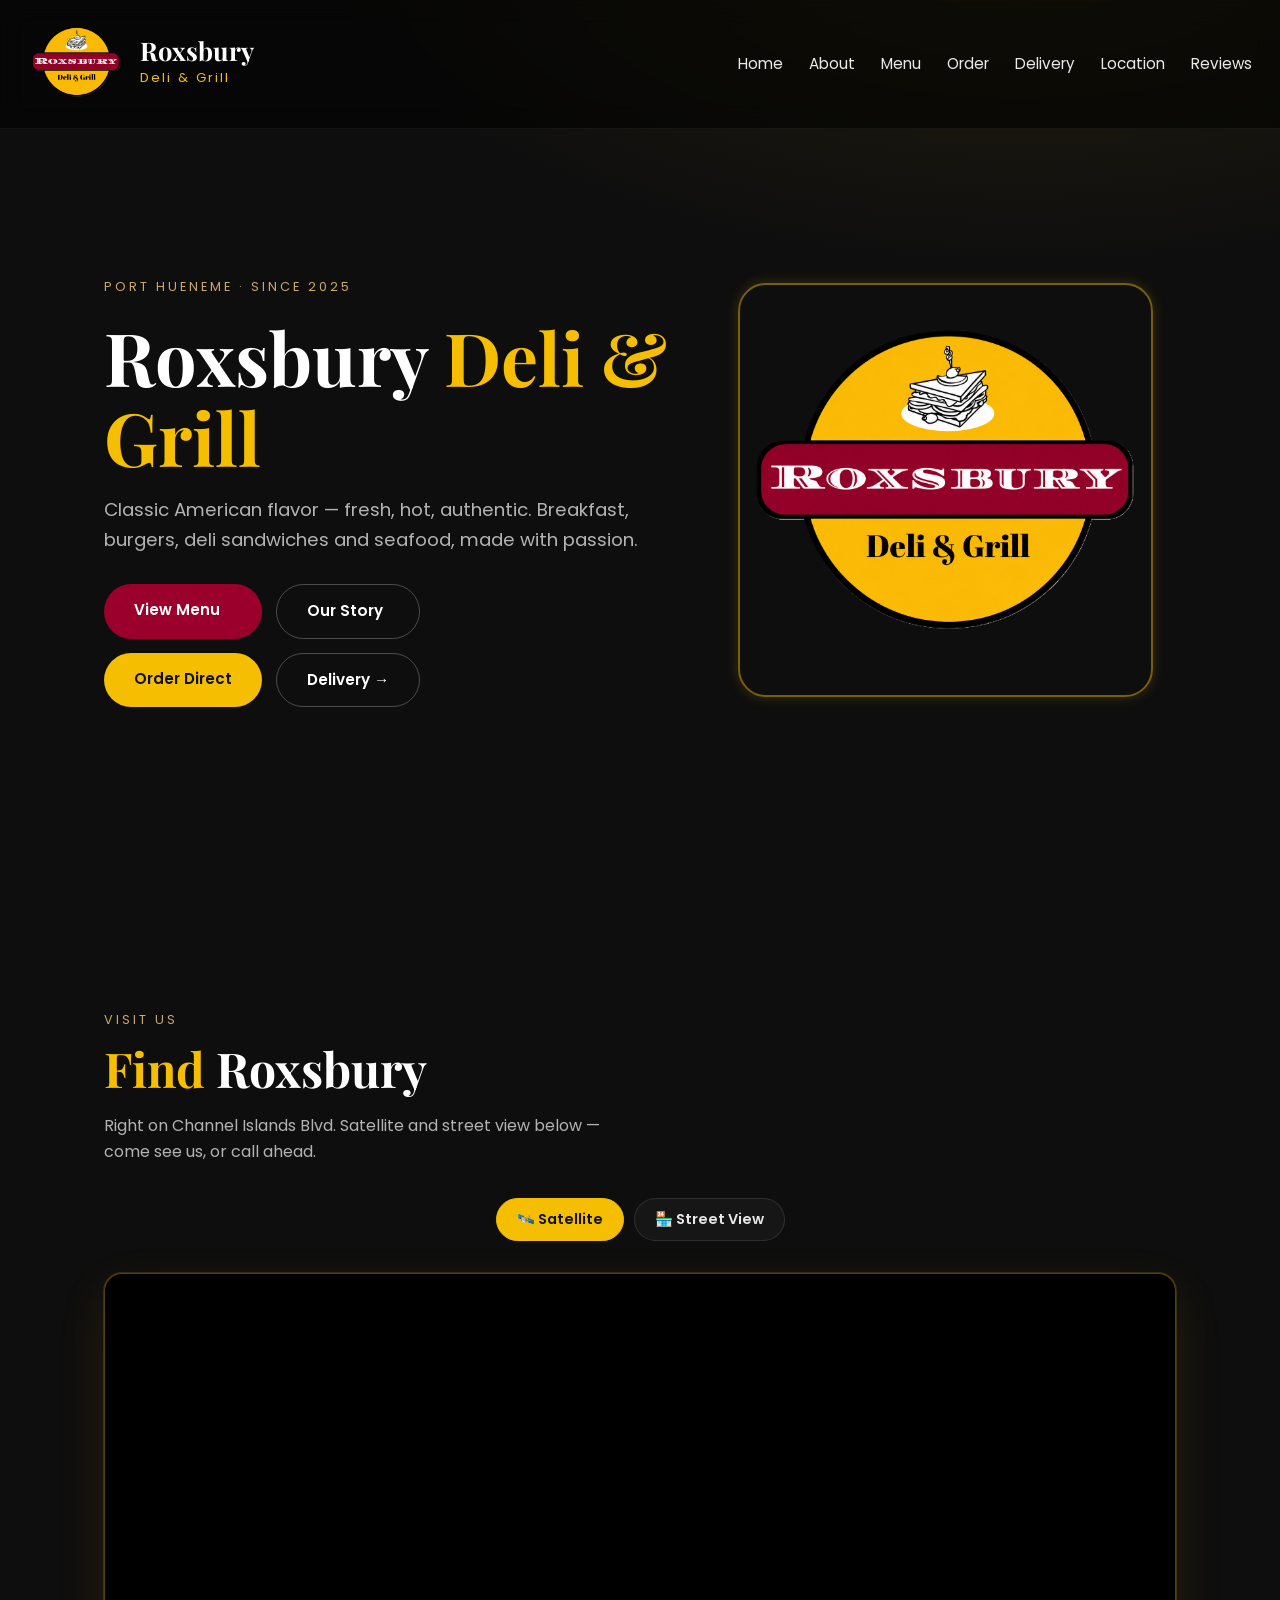
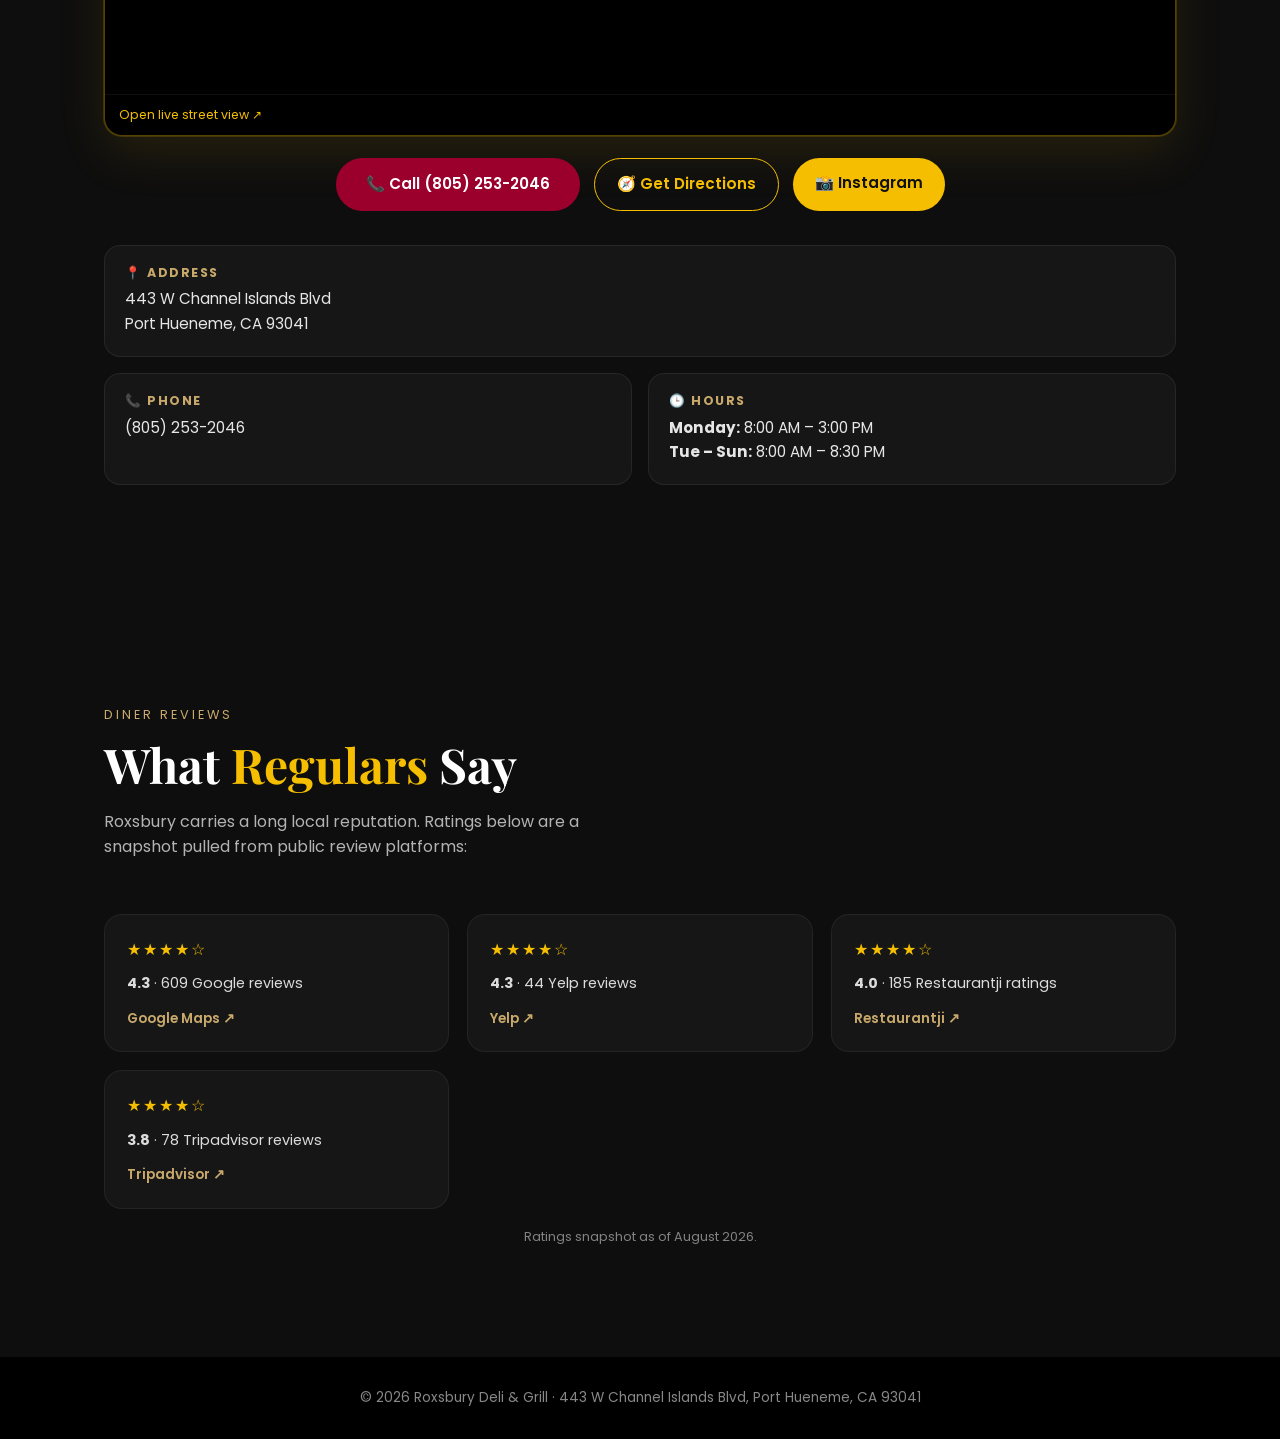
<file: index.html>
<!DOCTYPE html>
<html lang="en">
<head>
<meta charset="UTF-8">
<meta name="viewport" content="width=device-width, initial-scale=1.0">
<meta name="format-detection" content="telephone=no">
<title>Roxsbury Deli &amp; Grill</title>
<link href="https://fonts.googleapis.com/css2?family=Playfair+Display:wght@600;700&family=Poppins:wght@300;400;500;600&display=swap" rel="stylesheet">
<link rel="stylesheet" href="assets/style.css?v=2">
<link rel="icon" href="assets/logo.png" type="image/png">
<style>
  /* HERO grid + content (page-specific; chrome lives in assets/style.css) */
  /* Home hero h1: brand name white, gold kept only as the .accent detail (About stays fully gold via shared sheet) */
  .topband.hero h1{color:var(--text);} /* brand name white; "Deli & Grill" stays gold via .accent */
  .hero .grid{display:grid;grid-template-columns:1.1fr .9fr;gap:48px;align-items:center;}
  .hero .eyebrow{display:inline-block;font-size:.8rem;letter-spacing:3px;text-transform:uppercase;
    color:var(--gold-soft);margin-bottom:18px;}
  .hero p.lead{margin-bottom:30px;}
  .hero .cta{display:grid;grid-template-columns:repeat(2,max-content);gap:14px;justify-content:start;}
  .btn{padding:14px 30px;border-radius:40px;font-weight:600;font-size:.95rem;transition:.3s;cursor:pointer;border:0;}
  .btn-primary{background:var(--wine);color:#fff;}
  .btn-primary:hover{background:var(--gold);color:#111;}
  .btn-ghost{background:transparent;color:#fff;border:1px solid rgba(255,255,255,.25);}
  .btn-ghost:hover{border-color:var(--gold);color:var(--gold);}
  .btn-order{background:var(--gold);color:#111;}
  .btn-order:hover{box-shadow:0 10px 26px rgba(245,190,0,.35);}
  .hero .photo{position:relative;display:flex;justify-content:center;align-items:center;min-height:360px;}
  .hero .photo img{width:90%;max-width:420px;height:auto;object-fit:contain;display:block;padding:0;background:transparent;}

  /* SECTION SHELL */
  section.block{padding:110px 0;}
  .sec-title{font-size:clamp(2rem,4vw,3rem);margin-bottom:18px;}

  /* ABOUT */
  #about{background:linear-gradient(180deg,#0e0e0e,#121212);}

  .reviews{display:grid;grid-template-columns:repeat(3,1fr);gap:18px;margin-top:54px;}
  .rcard{background:var(--panel);border:1px solid rgba(255,255,255,.06);border-radius:18px;padding:22px;}
  .rcard .stars{color:var(--gold);letter-spacing:2px;margin-bottom:10px;}
  .rcard p{font-size:.9rem;color:#dcdcdc;margin-bottom:12px;}
  .rcard h4{font-family:'Poppins';font-weight:600;font-size:.85rem;color:var(--gold-soft);}

  /* LOCATION */
  #location{background:#0e0e0e;}
  .maps{display:grid;grid-template-columns:1fr;gap:18px;margin:34px 0;}
  .map-box{border-radius:18px;overflow:hidden;border:1px solid rgba(255,255,255,.08);
    box-shadow:0 18px 44px rgba(0,0,0,.4);background:#000;}
  .map-box.map-hero{border:1px solid rgba(245,190,0,.35);box-shadow:0 0 0 1px rgba(245,190,0,.18),0 18px 50px rgba(245,190,0,.10);}
  .map-box iframe{width:100%;height:340px;border:0;display:block;}
  .map-hero iframe{height:420px;}
  .map-box .cap{font-size:.78rem;color:var(--muted);padding:10px 14px;border-top:1px solid rgba(255,255,255,.06);}
  .map-box .cap a{color:var(--gold);}
  .map-actions{display:flex;gap:14px;flex-wrap:wrap;justify-content:center;margin-top:4px;}
  .btn-dir{font-size:.95rem;font-weight:600;padding:13px 22px;border-radius:999px;
    transition:.22s;text-align:center;}
  .btn-dir{background:transparent;color:var(--gold);border:1px solid var(--gold);}
  .btn-dir:hover{background:rgba(245,190,0,.12);}
  .btn-ig{background:var(--gold);color:#111;border-radius:999px;padding:13px 22px;font-size:.95rem;font-weight:600;transition:.22s;}
  .btn-ig:hover{box-shadow:0 10px 26px rgba(245,190,0,.35);}
  .map-toggle{display:flex;gap:10px;justify-content:center;margin-bottom:14px;}
  .map-tab{font:600 .9rem 'Poppins',sans-serif;padding:10px 20px;border-radius:999px;cursor:pointer;
    background:var(--panel);color:#e8e8e8;border:1px solid rgba(255,255,255,.1);transition:.22s;}
  .map-tab:hover{border-color:var(--gold);color:var(--gold);}
  .map-tab.active{background:var(--gold);color:#111;border-color:var(--gold);}
  .map-box img{width:100%;height:420px;object-fit:cover;display:block;}
  /* HERO LOGO — bob (container) + spin + nav-style box & pulsing glow (blended, no card) */
  .hero .photo{position:relative;perspective:700px;animation:heroFloat 3.4s ease-in-out infinite;}
  @keyframes heroFloat{
    0%,100%{transform:translateY(0);}
    50%    {transform:translateY(-12px);}
  }
  .hero-logo{position:relative;z-index:1;transform-style:preserve-3d;
    border:2px solid rgba(245,190,0,.45);border-radius:28px;
    box-shadow:0 0 14px rgba(245,190,0,.18);
    animation:heroSpin 9s linear infinite, logoPulse 3.2s ease-in-out infinite;}
  @keyframes heroSpin{
    from{transform:rotateY(0deg);}
    to  {transform:rotateY(360deg);}
  }
  .info{display:grid;grid-template-columns:1fr 1fr;gap:16px;margin-top:8px;}
  .info-address{grid-column:1 / -1;}
  .ibox{background:var(--panel);border:1px solid rgba(255,255,255,.07);border-radius:16px;padding:20px;}
  .ibox h3{font-family:'Poppins';font-size:.78rem;letter-spacing:1.5px;text-transform:uppercase;
    color:var(--gold-soft);margin-bottom:8px;}
  .ibox p{color:#e6e6e6;font-size:.95rem;}
  .ibox a{color:var(--text);}  /* phone + Instagram white per brand theme */

  @media(max-width:880px){
    .hero .grid{grid-template-columns:1fr;gap:30px;}
    .hero .photo img{height:320px;}
    .maps,.info,.reviews{grid-template-columns:1fr;}
    section.block{padding:80px 0;}
  }
</style>
</head>
<body>

<!-- NAV -->
<nav class="nav">
  <a class="brand" href="index.html">
    <img src="assets/logo.png" alt="Roxsbury logo">
    <span><b>Roxsbury</b><span>Deli &amp; Grill</span></span>
  </a>
  <button class="nav-toggle" aria-label="Menu" aria-expanded="false">☰</button>
  <div class="links">
    <a href="index.html" class="active">Home</a>
    <a href="about.html">About</a>
    <a href="menu.html">Menu</a>
    <a href="order.html">Order</a>
    <a href="delivery.html">Delivery</a>
    <a href="index.html#location">Location</a>
    <a href="index.html#reviews">Reviews</a>
  </div>
</nav>
<div class="nav-overlay"></div>

<!-- HOME / HERO -->
<section class="topband hero" id="home">
  <div class="wrap grid">
    <div class="reveal">
      <span class="eyebrow">Port Hueneme · Since 2025</span>
      <h1>Roxsbury <span class="accent">Deli &amp; Grill</span></h1>
      <p class="lead">Classic American flavor — fresh, hot, authentic. Breakfast, burgers, deli sandwiches and seafood, made with passion.</p>
      <div class="cta">
        <a class="btn btn-primary" href="menu.html">View Menu</a>
        <a class="btn btn-ghost" href="about.html">Our Story</a>
        <a class="btn btn-order" href="order.html">Order Direct</a>
        <a class="btn btn-ghost" href="delivery.html">Delivery →</a>
      </div>
    </div>
    <div class="photo reveal">
      <img class="hero-logo" src="assets/logo.png" alt="Roxsbury logo">
    </div>
  </div>
</section>

<!-- LOCATION -->
<section class="block" id="location">
  <div class="wrap">
    <div class="reveal">
      <div class="kicker">Visit Us</div>
      <h2 class="sec-title"><span class="accent">Find</span> Roxsbury</h2>
      <p style="color:var(--muted);max-width:54ch;">Right on Channel Islands Blvd. Satellite and street view below — come see us, or call ahead.</p>
    </div>

    <div class="maps reveal">
      <div class="map-toggle">
        <button class="map-tab active" data-view="sat" type="button">🛰️ Satellite</button>
        <button class="map-tab" data-view="st" type="button">🏪 Street View</button>
      </div>
      <div class="map-box map-hero">
        <iframe id="mapFrame" title="Roxsbury location — satellite view"
          src="https://maps.google.com/maps?q=443%20W%20Channel%20Islands%20Blvd%2C%20Port%20Hueneme%2C%20CA%2093041&t=k&z=16&output=embed"
          loading="lazy" referrerpolicy="no-referrer-when-downgrade"></iframe>
        <img id="mapStreet" src="assets/streetview.jpg" alt="Roxsbury Deli storefront — Google Street View" style="display:none;">
        <div class="cap"><a href="https://www.google.com/maps/@34.1760181,-119.2098328,3a,66.3y,6.88h,82.27t/data=!3m7!1e1!3m5!1sWSiYmgfp5k72YLhdcM47fA!2e0!6shttps:%2F%2Fstreetviewpixels-pa.googleapis.com%2Fv1%2Fthumbnail%3Fcb_client%3Dmaps_sv.tactile%26w%3D900%26h%3D600%26pitch%3D7.729092247313957%26panoid%3DWSiYmgfp5k72YLhdcM47fA%26yaw%3D6.88351299287328!7i16384!8i8192?entry=ttu&g_ep=EgoyMDI2MDcxNS4wIKXMDSoASAFQAw%3D%3D" target="_blank" rel="noopener">Open live street view ↗</a></div>
      </div>
      <div class="map-actions">
        <a class="btn btn-primary" href="tel:+18052532046">📞 Call (805) 253-2046</a>
        <a class="btn-dir" href="https://www.google.com/maps/dir/?api=1&destination=443+W+Channel+Islands+Blvd+Port+Hueneme+CA+93041" target="_blank" rel="noopener">🧭 Get Directions</a>
        <a class="btn-ig" href="https://www.instagram.com/roxsburydeli_/" target="_blank" rel="noopener">📸 Instagram</a>
      </div>
    </div>

    <div class="info reveal">
      <div class="ibox info-address">
        <h3>📍 Address</h3>
        <p>443 W Channel Islands Blvd<br>Port Hueneme, CA 93041</p>
      </div>
      <div class="ibox">
        <h3>📞 Phone</h3>
        <p>(805) 253-2046</p>
      </div>
      <div class="ibox">
        <h3>🕒 Hours</h3>
        <p><strong>Monday:</strong> 8:00 AM – 3:00 PM<br>
           <strong>Tue – Sun:</strong> 8:00 AM – 8:30 PM</p>
      </div>
    </div>
  </div>
</section>

<!-- REVIEWS (real public ratings — no invented quotes) -->
<section class="block" id="reviews">
  <div class="wrap reveal">
    <div class="kicker">Diner Reviews</div>
    <h2 class="sec-title">What <span class="accent">Regulars</span> Say</h2>
    <p style="color:var(--muted);max-width:54ch;margin-bottom:8px;">Roxsbury carries a long local reputation. Ratings below are a snapshot pulled from public review platforms:</p>
    <div class="reviews">
      <div class="rcard">
        <div class="stars">★★★★☆</div>
        <p><b>4.3</b> · 609 Google reviews</p>
        <h4><a href="https://share.google/xwkmklz6P82yNXEMx" target="_blank" rel="noopener">Google Maps ↗</a></h4>
      </div>
      <div class="rcard">
        <div class="stars">★★★★☆</div>
        <p><b>4.3</b> · 44 Yelp reviews</p>
        <h4><a href="https://www.yelp.com/biz/roxsbury-deli-port-hueneme-3" target="_blank" rel="noopener">Yelp ↗</a></h4>
      </div>
      <div class="rcard">
        <div class="stars">★★★★☆</div>
        <p><b>4.0</b> · 185 Restaurantji ratings</p>
        <h4><a href="https://www.restaurantji.com/ca/port-hueneme/roxsbury-deli-and-grill-/" target="_blank" rel="noopener">Restaurantji ↗</a></h4>
      </div>
      <div class="rcard">
        <div class="stars">★★★★☆</div>
        <p><b>3.8</b> · 78 Tripadvisor reviews</p>
        <h4><a href="https://www.tripadvisor.com/Restaurant_Review-g32915-d540392-Reviews-Roxsbury_Deli_Grill-Port_Hueneme_California.html" target="_blank" rel="noopener">Tripadvisor ↗</a></h4>
      </div>
    </div>
    <p style="color:var(--muted);font-size:.8rem;margin-top:18px;text-align:center;opacity:.7;">Ratings snapshot as of August 2026.</p>
  </div>
</section>

<footer>© 2026 Roxsbury Deli &amp; Grill · 443 W Channel Islands Blvd, Port Hueneme, CA 93041</footer>

<script>
  // Scroll reveal (with safety net: reveal all after 1.2s regardless)
  const io = new IntersectionObserver((entries)=>{
    entries.forEach(e=>{ if(e.isIntersecting) e.target.classList.add('in'); });
  },{threshold:.15});
  document.querySelectorAll('.reveal').forEach(el=>io.observe(el));
  setTimeout(()=>document.querySelectorAll('.reveal').forEach(el=>el.classList.add('in')), 1200);

  // Active nav link on scroll
  const sections = ['home','about','location','reviews'].map(id=>document.getElementById(id));
  const navLinks = document.querySelectorAll('.nav .links a:not([href="menu.html"])');
  window.addEventListener('scroll',()=>{
    let cur='home';
    sections.forEach(s=>{ if(s && s.getBoundingClientRect().top <= 120) cur=s.id; });
    navLinks.forEach(a=>a.classList.toggle('active', a.getAttribute('href')==='#'+cur));
  });

  // Mobile hamburger
  const navToggle = document.querySelector('.nav-toggle');
  const navMenu = document.querySelector('.nav .links');
  const navOverlay = document.querySelector('.nav-overlay');
  function closeNav(){
    navMenu.classList.remove('open');
    navToggle.setAttribute('aria-expanded','false');
    if(navOverlay) navOverlay.classList.remove('show');
    document.body.classList.remove('nav-lock');
  }
  function openNav(){
    navMenu.classList.add('open');
    navToggle.setAttribute('aria-expanded','true');
    if(navOverlay) navOverlay.classList.add('show');
    document.body.classList.add('nav-lock');
  }
  if (navToggle && navMenu){
    navToggle.addEventListener('click', () => {
      if(navMenu.classList.contains('open')) closeNav(); else openNav();
    });
    if(navOverlay) navOverlay.addEventListener('click', closeNav);
    navMenu.querySelectorAll('a').forEach(a => a.addEventListener('click', closeNav));
  }

  // Location map toggle: satellite embed <-> self-hosted street view
  const mapTabs = document.querySelectorAll('.map-tab');
  const mapFrame = document.getElementById('mapFrame');
  const mapStreet = document.getElementById('mapStreet');
  mapTabs.forEach(t => t.addEventListener('click', () => {
    const sat = t.dataset.view === 'sat';
    mapTabs.forEach(x => x.classList.toggle('active', x === t));
    mapFrame.style.display = sat ? 'block' : 'none';
    mapStreet.style.display = sat ? 'none' : 'block';
  }));
</script>
<script src="assets/protect.js"></script>
</body>
</html>
</file>
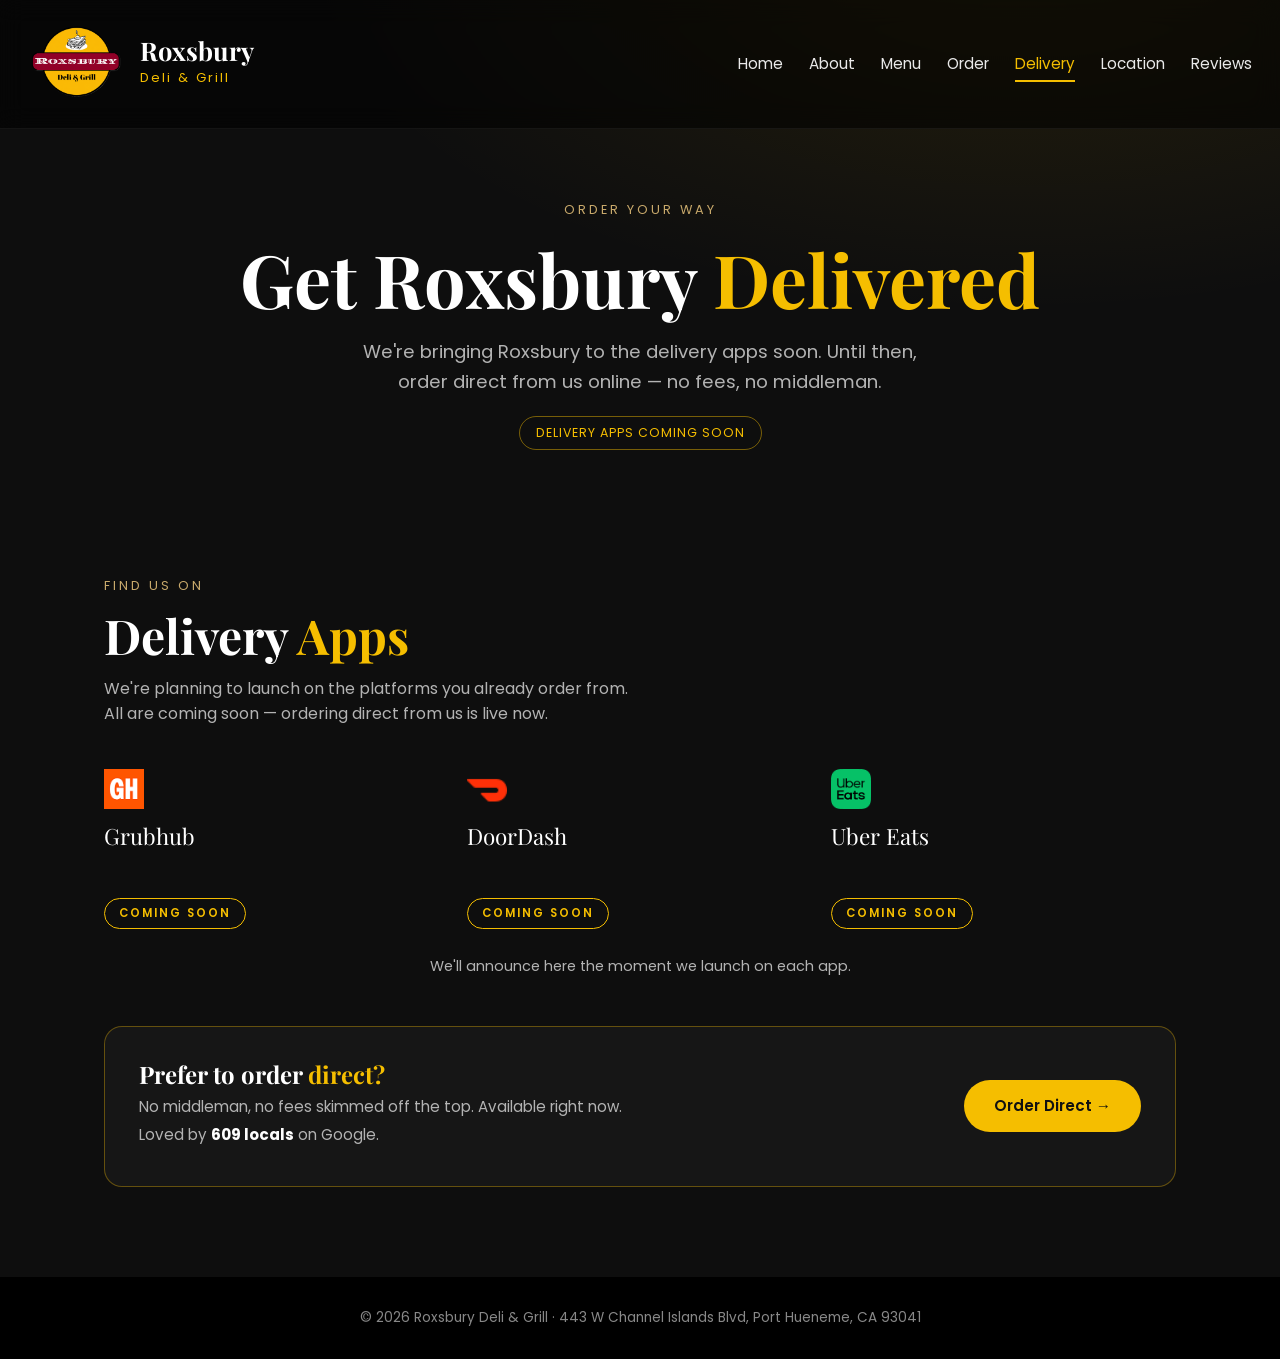
<file: delivery.html>
<!DOCTYPE html>
<html lang="en">
<head>
<meta charset="UTF-8">
<meta name="viewport" content="width=device-width, initial-scale=1.0">
<meta name="format-detection" content="telephone=no">
<title>Roxsbury Deli &amp; Grill — Delivery (Coming Soon)</title>
<meta name="description" content="Roxsbury Deli &amp; Grill is coming soon to Grubhub, DoorDash, and Uber Eats. Order direct online today — no fees, no middleman.">
<link href="https://fonts.googleapis.com/css2?family=Playfair+Display:wght@600;700&family=Poppins:wght@300;400;500;600&display=swap" rel="stylesheet">
<link rel="stylesheet" href="assets/style.css?v=2">
<link rel="icon" href="assets/logo.png" type="image/png">
<style>
  /* DELIVERY PAGE — coherent to site system (.rcard panels, gold/wine, Playfair).
     Apps are guests: brand color appears ONLY as a small status dot.
     All three apps are "coming soon" (none enrolled/active) — cards are
     NON-clickable (no dead links to 404s or old-owner stores).
     Single live action = Order Direct (owned channel, live now). */

  /* Hero: same .topband language as Home, but not full 100vh (no photo column) */
  .topband.hero{min-height:auto;padding:calc(var(--nav-h) + 56px) 0 36px;text-align:center;
    background:radial-gradient(1200px 600px at 80% -10%,rgba(245,190,0,.10),transparent 60%);}
  .topband.hero .eyebrow{display:inline-block;font-size:.8rem;letter-spacing:3px;
    text-transform:uppercase;color:var(--gold-soft);margin-bottom:18px;}
  .topband.hero h1{color:var(--text);font-size:clamp(2.6rem,6vw,4.6rem);margin-bottom:18px;}
  .topband.hero .lead{color:var(--muted);font-size:1.15rem;max-width:54ch;margin:0 auto;}
  .pill-soon{display:inline-block;margin-top:20px;font-size:.78rem;letter-spacing:1px;
    text-transform:uppercase;color:var(--gold);border:1px solid rgba(245,190,0,.45);
    border-radius:999px;padding:6px 16px;}

  section.block{padding:90px 0;}
  .sec-title{font-size:clamp(2rem,4vw,3rem);margin-bottom:14px;}

  /* App cards = site's .rcard shape, 3-up (reuses .reviews grid rhythm) */
  .app-grid{display:grid;grid-template-columns:repeat(3,1fr);gap:18px;margin-top:42px;}
  .app-card{display:flex;flex-direction:column;align-items:flex-start;gap:16px;min-height:160px;}
  .app-dot{width:36px;height:36px;border-radius:50%;flex:0 0 auto;}
  .app-logo{width:40px;height:40px;object-fit:contain;flex:0 0 auto;}
  .app-name{font-family:'Playfair Display',serif;font-size:1.4rem;color:var(--text);line-height:1;}
  /* COHERENT .tag STYLE: gold text + gold border (matches About .tag + hero pill) */
  .status{margin-top:auto;font-size:.72rem;font-weight:600;letter-spacing:2px;text-transform:uppercase;
    padding:5px 14px;border-radius:999px;border:1px solid var(--gold);color:var(--gold);}

  /* Owned-ordering callout = site's .map-hero treatment (gold border + faint glow) */
  .ownit{margin-top:48px;background:#161616;border:1px solid rgba(245,190,0,.35);
    border-radius:18px;padding:34px;display:flex;align-items:center;justify-content:space-between;
    gap:24px;flex-wrap:wrap;}
  .ownit h3{font-family:'Playfair Display',serif;font-size:1.5rem;margin-bottom:8px;}
  .ownit p{color:var(--muted);font-size:.95rem;max-width:60ch;margin-bottom:4px;}
  .ownit .btn-order{white-space:nowrap;background:var(--gold);color:#111;border-radius:40px;
    padding:14px 30px;font-weight:600;font-size:.95rem;transition:.3s;text-decoration:none;display:inline-block;}
  .ownit .btn-order:hover{box-shadow:0 10px 26px rgba(245,190,0,.35);}

  .launch-note{margin-top:26px;text-align:center;color:var(--muted);font-size:.9rem;}

  @media(max-width:880px){
    .app-grid{grid-template-columns:1fr;}
    section.block{padding:70px 0;}
    .ownit{flex-direction:column;align-items:flex-start;}
  }
</style>
</head>
<body>

<nav class="nav">
  <a class="brand" href="index.html">
    <img src="assets/logo.png" alt="Roxsbury logo">
    <span><b>Roxsbury</b><span>Deli &amp; Grill</span></span>
  </a>
  <button class="nav-toggle" aria-label="Menu" aria-expanded="false">☰</button>
  <div class="links">
    <a href="index.html">Home</a>
    <a href="about.html">About</a>
    <a href="menu.html">Menu</a>
    <a href="order.html">Order</a>
    <a href="delivery.html" class="active">Delivery</a>
    <a href="index.html#location">Location</a>
    <a href="index.html#reviews">Reviews</a>
  </div>
</nav>
<div class="nav-overlay"></div>

<section class="topband hero" id="home">
  <div class="wrap reveal">
    <span class="eyebrow">Order Your Way</span>
    <h1>Get Roxsbury <span class="accent">Delivered</span></h1>
    <p class="lead">We're bringing Roxsbury to the delivery apps soon. Until then, order direct from us online — no fees, no middleman.</p>
    <span class="pill-soon">Delivery apps coming soon</span>
  </div>
</section>

<section class="block" id="apps">
  <div class="wrap">
    <div class="reveal">
      <div class="kicker">Find Us On</div>
      <h2 class="sec-title">Delivery <span class="accent">Apps</span></h2>
      <p style="color:var(--muted);max-width:54ch;">We're planning to launch on the platforms you already order from. All are coming soon — ordering direct from us is live now.</p>
    </div>

    <div class="app-grid reveal">
      <div class="rcard app-card">
        <img class="app-logo" src="assets/grubhub.png" alt="Grubhub">
        <div class="app-name">Grubhub</div>
        <span class="status">Coming soon</span>
      </div>
      <div class="rcard app-card">
        <img class="app-logo" src="assets/doordash.png" alt="DoorDash">
        <div class="app-name">DoorDash</div>
        <span class="status">Coming soon</span>
      </div>
      <div class="rcard app-card">
        <img class="app-logo" src="assets/ubereats.png" alt="Uber Eats">
        <div class="app-name">Uber Eats</div>
        <span class="status">Coming soon</span>
      </div>
    </div>

    <p class="launch-note">We'll announce here the moment we launch on each app.</p>

    <div class="ownit reveal">
      <div>
        <h3>Prefer to order <span class="accent">direct?</span></h3>
        <p>No middleman, no fees skimmed off the top. Available right now.</p>
        <p>Loved by <strong style="color:#fff;">609 locals</strong> on Google.</p>
      </div>
      <a class="btn-order" href="order.html">Order Direct →</a>
    </div>
  </div>
</section>

<footer>© 2026 Roxsbury Deli &amp; Grill · 443 W Channel Islands Blvd, Port Hueneme, CA 93041</footer>

<script>
  const io = new IntersectionObserver((entries)=>{
    entries.forEach(e=>{ if(e.isIntersecting) e.target.classList.add('in'); });
  },{threshold:.15});
  document.querySelectorAll('.reveal').forEach(el=>io.observe(el));
  setTimeout(()=>document.querySelectorAll('.reveal').forEach(el=>el.classList.add('in')), 1200);

  const navToggle = document.querySelector('.nav-toggle');
  const navMenu = document.querySelector('.nav .links');
  const navOverlay = document.querySelector('.nav-overlay');
  function closeNav(){
    navMenu.classList.remove('open');
    navToggle.setAttribute('aria-expanded','false');
    if(navOverlay) navOverlay.classList.remove('show');
    document.body.classList.remove('nav-lock');
  }
  function openNav(){
    navMenu.classList.add('open');
    navToggle.setAttribute('aria-expanded','true');
    if(navOverlay) navOverlay.classList.add('show');
    document.body.classList.add('nav-lock');
  }
  if (navToggle && navMenu){
    navToggle.addEventListener('click', () => {
      if(navMenu.classList.contains('open')) closeNav(); else openNav();
    });
    if(navOverlay) navOverlay.addEventListener('click', closeNav);
    navMenu.querySelectorAll('a').forEach(a => a.addEventListener('click', closeNav));
  }
</script>
<script src="assets/protect.js"></script>
</body>
</html>
</file>
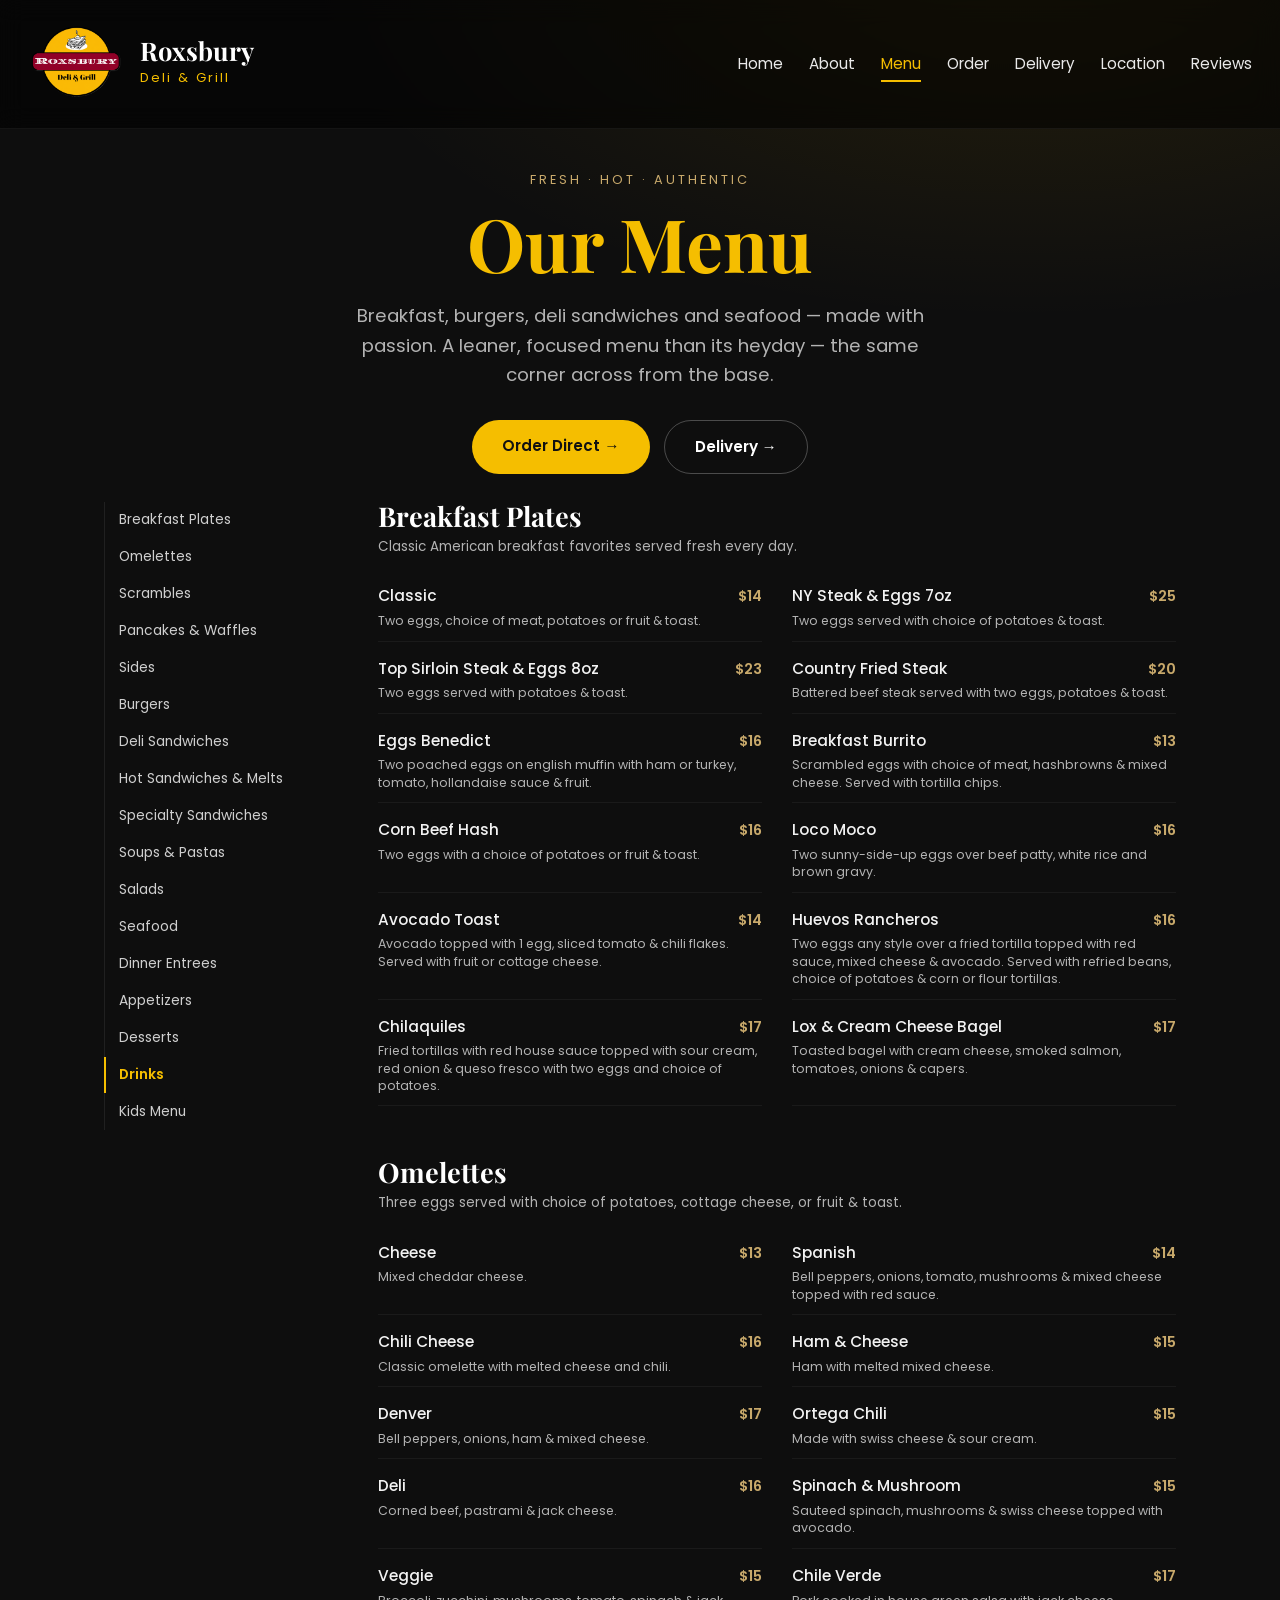
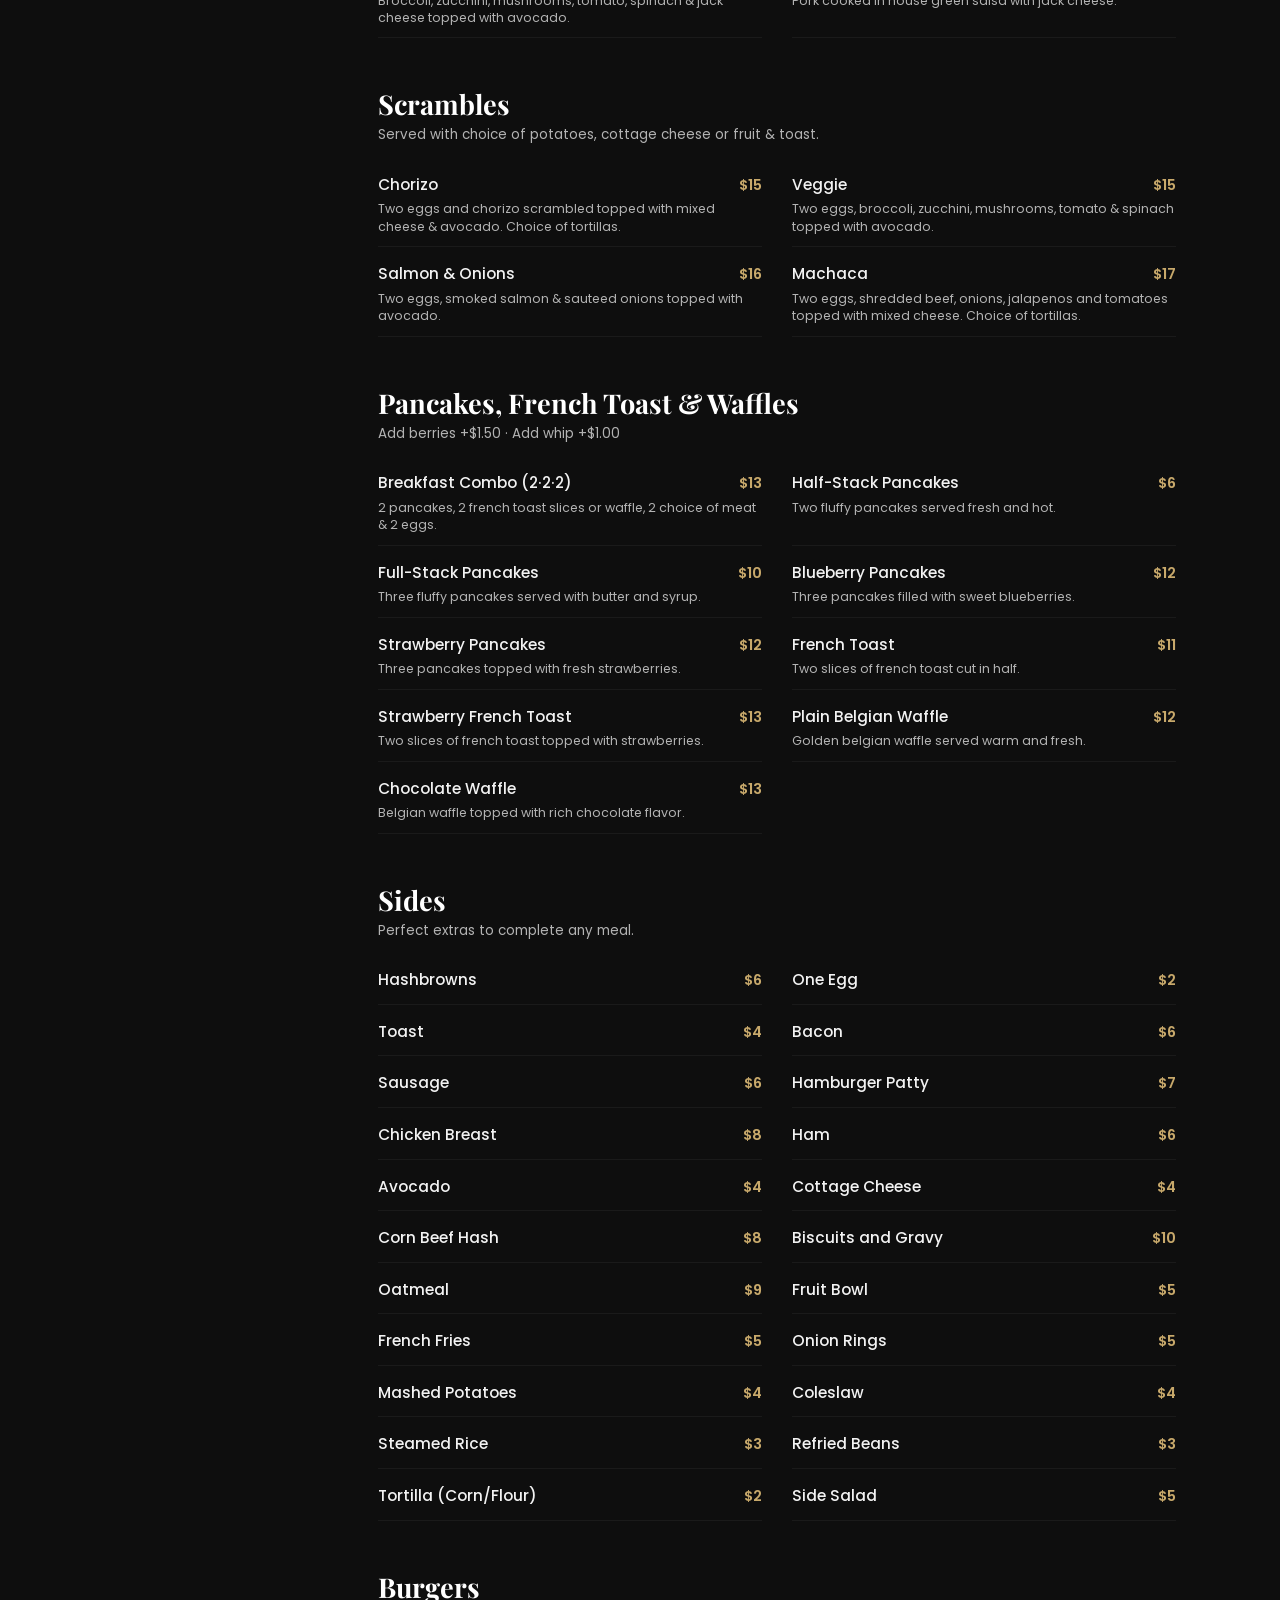
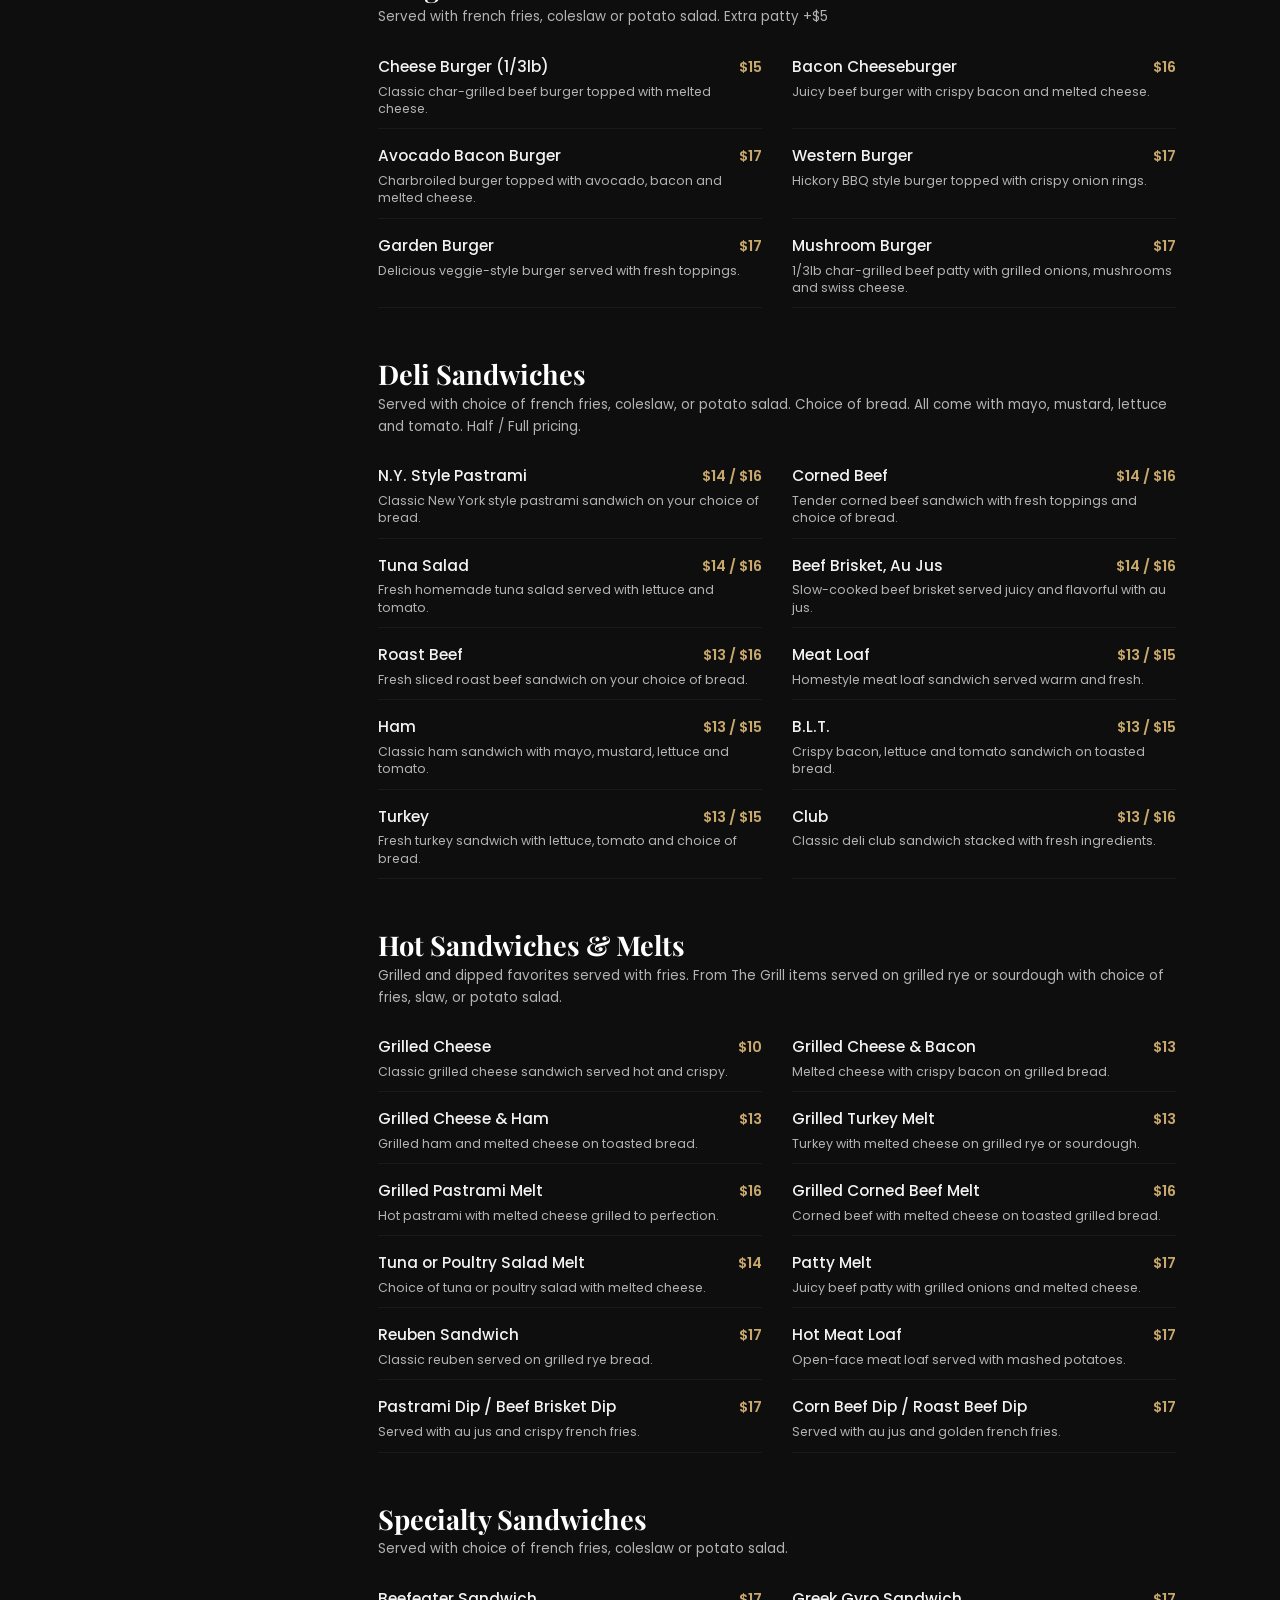
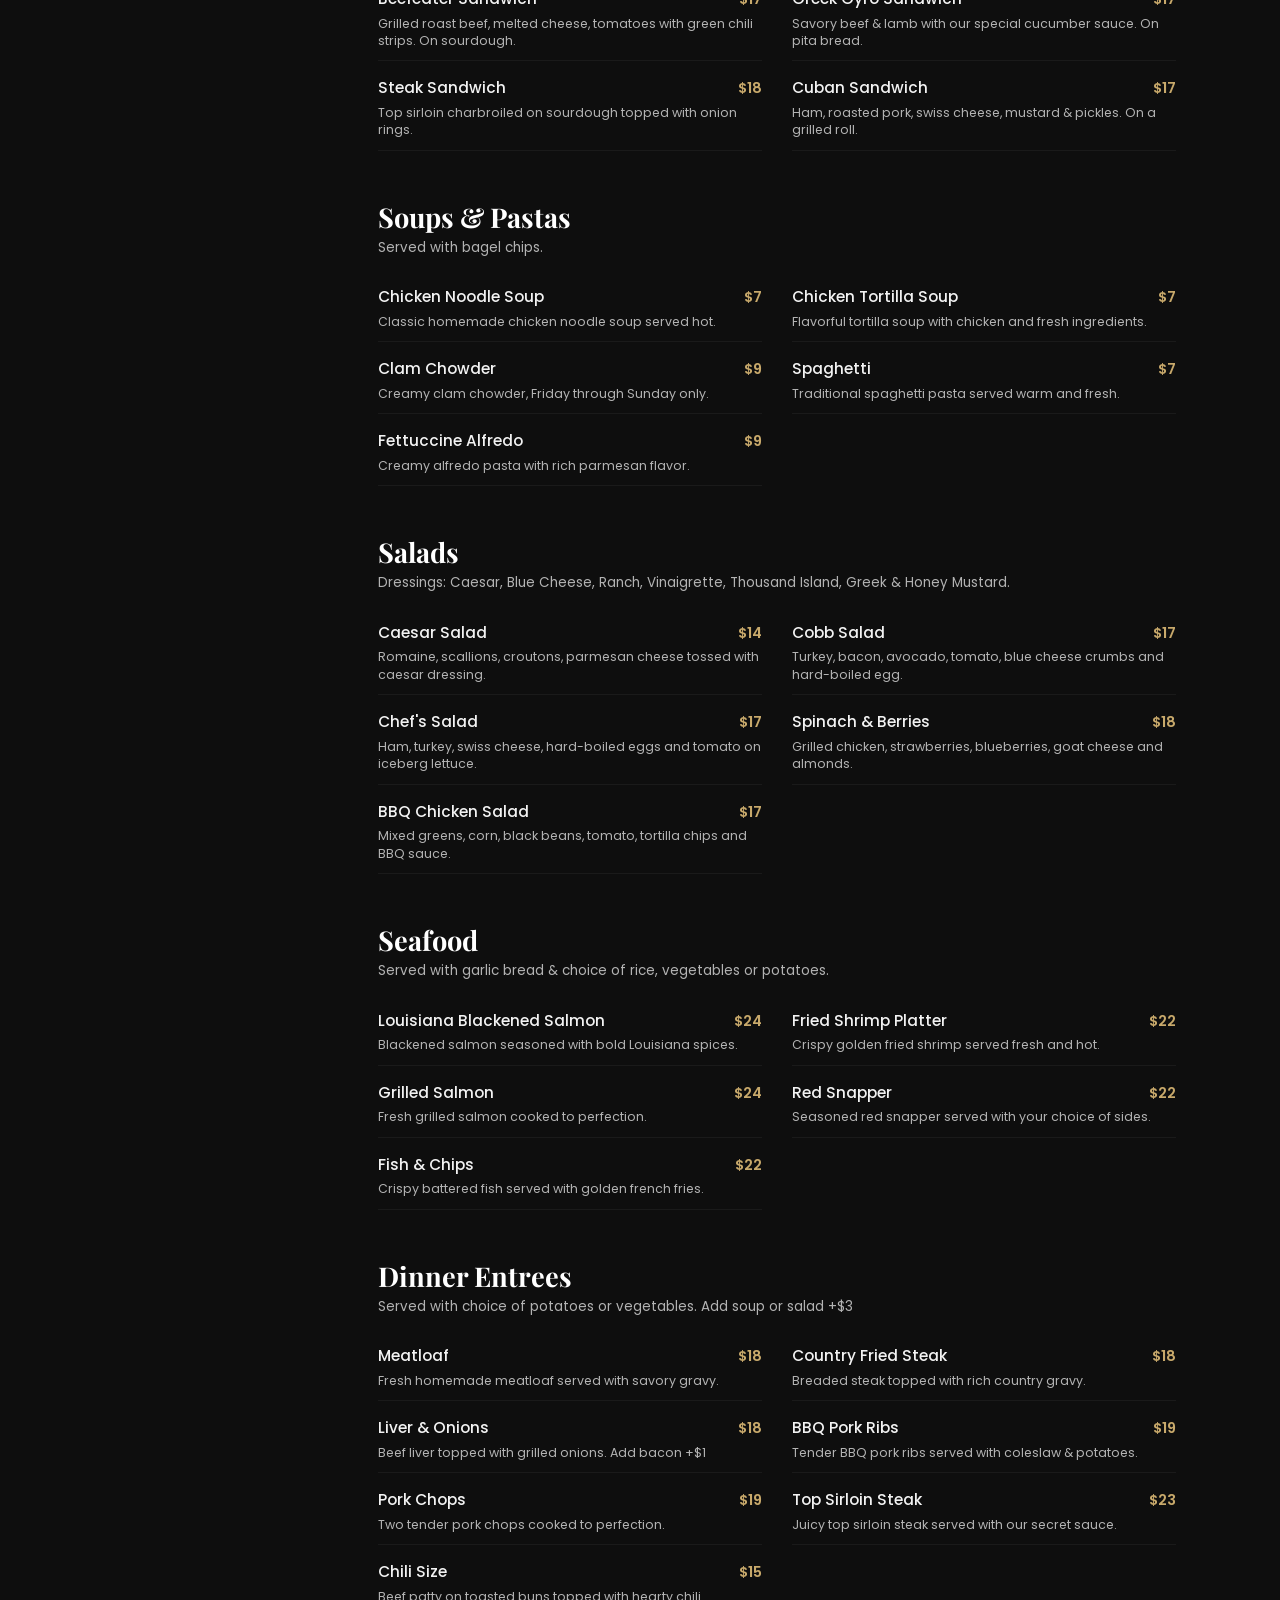
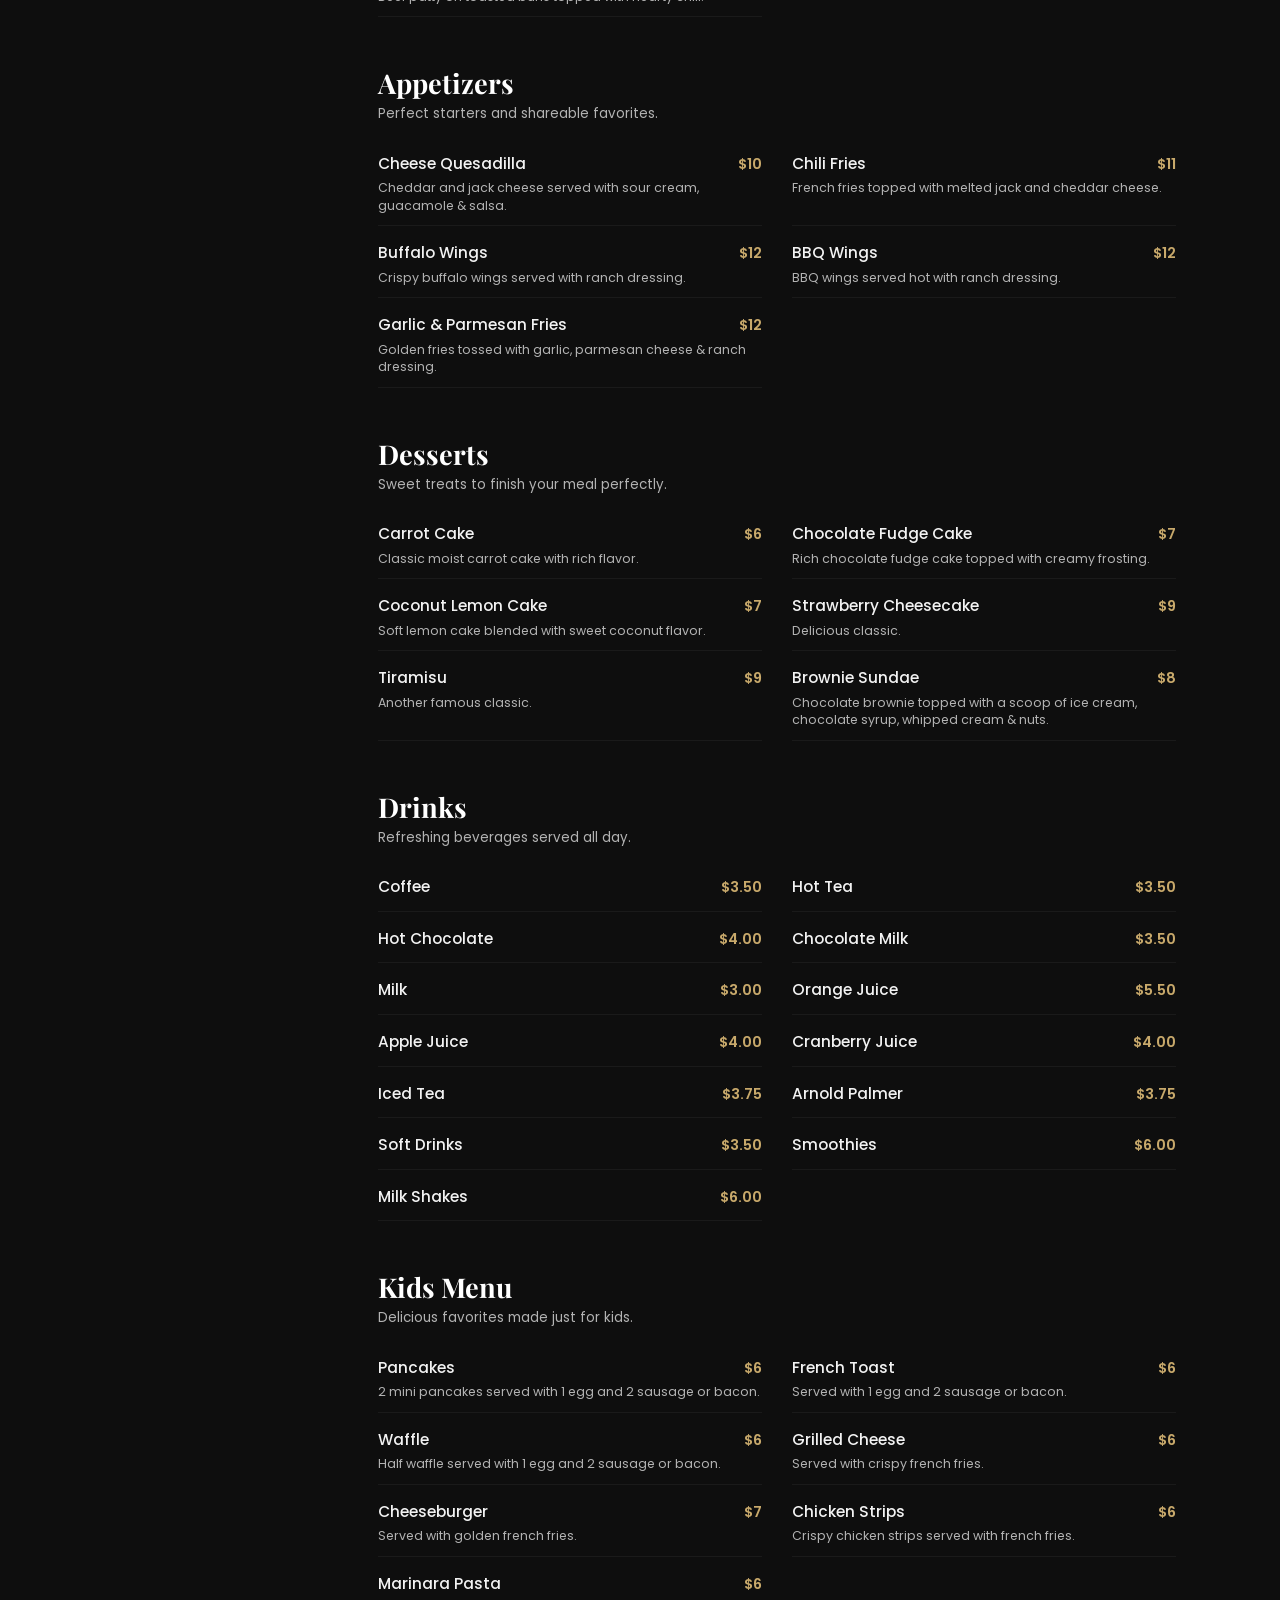
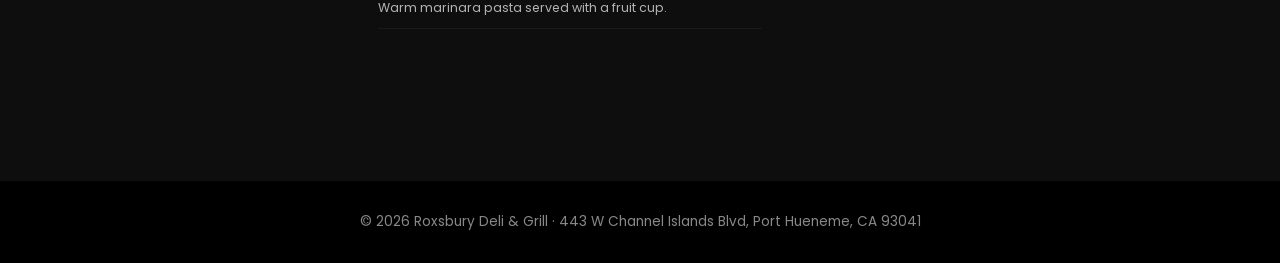
<file: menu.html>
<!DOCTYPE html>
<html lang="en">
<head>
<meta charset="UTF-8">
<meta name="viewport" content="width=device-width, initial-scale=1.0">
<title>Roxsbury Deli & Grill — Menu</title>
<link href="https://fonts.googleapis.com/css2?family=Playfair+Display:wght@600;700&family=Poppins:wght@300;400;500;600&display=swap" rel="stylesheet">
<link rel="stylesheet" href="assets/style.css?v=2">
<link rel="icon" href="assets/logo.png" type="image/png">
<style>
  /* MENU 003-variant-rework: sticky rail + compact list (#3 direction) */
  .topband.menu-hero{min-height:auto;padding:calc(var(--nav-h) + 30px) 0 20px;}
  .menu-shell{display:grid;grid-template-columns:230px 1fr;gap:44px;max-width:1120px;margin:0 auto;padding:0 24px 100px;}

  /* CTA row under menu hero — mirrors home hero button language */
  .menu-cta{display:flex;gap:14px;flex-wrap:wrap;justify-content:center;margin:10px auto 28px;max-width:1120px;padding:0 24px;}

  /* STICKY RAIL */
  .rail{position:sticky;top:var(--nav-h);align-self:start;display:flex;flex-direction:column;gap:1px;
    border-left:1px solid rgba(255,255,255,.08);padding-left:14px;}
  .rail a{font-size:.86rem;color:#cfcfcf;padding:7px 0;transition:.2s;position:relative;}
  .rail a:hover{color:var(--gold);}
  .rail a.active{color:var(--gold);font-weight:600;}
  .rail a.active::before{content:"";position:absolute;left:-15px;top:0;bottom:0;width:2px;background:var(--gold);}

  /* CONTENT */
  .cat{margin-bottom:52px;scroll-margin-top:var(--nav-h);}
  .cat h2{font-family:'Playfair Display',serif;font-size:1.7rem;margin-bottom:4px;color:var(--text);}
  .cat .sub{color:var(--muted);font-size:.84rem;margin-bottom:16px;}
  .items{display:grid;grid-template-columns:1fr 1fr;gap:4px 30px;}
  .item{padding:11px 0;border-bottom:1px solid rgba(255,255,255,.05);}
  .item .row{display:flex;justify-content:space-between;align-items:baseline;gap:14px;}
  .item .nm{font-weight:500;font-size:.96rem;color:#f2f2f2;}
  .item .pr{color:var(--gold-soft);font-weight:600;font-size:.9rem;white-space:nowrap;}
  .item .ds{color:var(--muted);font-size:.78rem;margin-top:3px;line-height:1.4;}

  @media(max-width:880px){
    .menu-shell{grid-template-columns:1fr;gap:18px;padding:0 18px 80px;}
    .rail{position:sticky;top:var(--nav-h);z-index:50;flex-direction:row;overflow-x:auto;gap:4px 16px;
      border-left:0;padding:10px 0;border-bottom:1px solid rgba(255,255,255,.08);background:rgba(14,14,14,.92);
      -webkit-backdrop-filter:blur(8px);backdrop-filter:blur(8px);}
    .rail::-webkit-scrollbar{display:none;}
    .rail a{white-space:nowrap;padding:4px 0;}
    .rail a.active::before{display:none;}
    .items{grid-template-columns:1fr;}
  }
</style>
</head>
<body>

<nav class="nav">
  <a class="brand" href="index.html">
    <img src="assets/logo.png" alt="Roxsbury logo">
    <span><b>Roxsbury</b><span>Deli &amp; Grill</span></span>
  </a>
  <button class="nav-toggle" aria-label="Menu" aria-expanded="false">☰</button>
  <div class="links">
    <a href="index.html">Home</a>
    <a href="about.html">About</a>
    <a href="menu.html" class="active">Menu</a>
    <a href="order.html">Order</a>
    <a href="delivery.html">Delivery</a>
    <a href="index.html#location">Location</a>
    <a href="index.html#reviews">Reviews</a>
  </div>
</nav>
<div class="nav-overlay"></div>

<header class="topband centered menu-hero">
  <div class="wrap">
    <div class="kicker">Fresh · Hot · Authentic</div>
    <h1>Our <span class="accent">Menu</span></h1>
    <p class="lead">Breakfast, burgers, deli sandwiches and seafood — made with passion. A leaner, focused menu than its heyday — the same corner across from the base.</p>
  </div>
</header>

<div class="menu-cta">
  <a class="btn btn-order" href="order.html">Order Direct →</a>
  <a class="btn btn-ghost" href="delivery.html">Delivery →</a>
</div>

<div class="menu-shell">
  <nav class="rail">
    <a href="#breakfast-plates">Breakfast Plates</a>
    <a href="#omelettes">Omelettes</a>
    <a href="#scrambles">Scrambles</a>
    <a href="#pancakes">Pancakes &amp; Waffles</a>
    <a href="#sides">Sides</a>
    <a href="#burgers">Burgers</a>
    <a href="#deli">Deli Sandwiches</a>
    <a href="#hot-melts">Hot Sandwiches &amp; Melts</a>
    <a href="#specialty">Specialty Sandwiches</a>
    <a href="#soups">Soups &amp; Pastas</a>
    <a href="#salads">Salads</a>
    <a href="#seafood">Seafood</a>
    <a href="#entrees">Dinner Entrees</a>
    <a href="#appetizers">Appetizers</a>
    <a href="#desserts">Desserts</a>
    <a href="#drinks">Drinks</a>
    <a href="#kids">Kids Menu</a>
  </nav>

  <div class="menu-content">
<!--CATS-->

<!-- BREAKFAST PLATES -->
<section class="cat" id="breakfast-plates">
  <h2>Breakfast Plates</h2>
  <p class="sub">Classic American breakfast favorites served fresh every day.</p>
  <div class="items">
    <div class="item"><div class="row"><span class="nm">Classic</span><span class="pr">$14</span></div><div class="ds">Two eggs, choice of meat, potatoes or fruit &amp; toast.</div></div>
    <div class="item"><div class="row"><span class="nm">NY Steak &amp; Eggs 7oz</span><span class="pr">$25</span></div><div class="ds">Two eggs served with choice of potatoes &amp; toast.</div></div>
    <div class="item"><div class="row"><span class="nm">Top Sirloin Steak &amp; Eggs 8oz</span><span class="pr">$23</span></div><div class="ds">Two eggs served with potatoes &amp; toast.</div></div>
    <div class="item"><div class="row"><span class="nm">Country Fried Steak</span><span class="pr">$20</span></div><div class="ds">Battered beef steak served with two eggs, potatoes &amp; toast.</div></div>
    <div class="item"><div class="row"><span class="nm">Eggs Benedict</span><span class="pr">$16</span></div><div class="ds">Two poached eggs on english muffin with ham or turkey, tomato, hollandaise sauce &amp; fruit.</div></div>
    <div class="item"><div class="row"><span class="nm">Breakfast Burrito</span><span class="pr">$13</span></div><div class="ds">Scrambled eggs with choice of meat, hashbrowns &amp; mixed cheese. Served with tortilla chips.</div></div>
    <div class="item"><div class="row"><span class="nm">Corn Beef Hash</span><span class="pr">$16</span></div><div class="ds">Two eggs with a choice of potatoes or fruit &amp; toast.</div></div>
    <div class="item"><div class="row"><span class="nm">Loco Moco</span><span class="pr">$16</span></div><div class="ds">Two sunny-side-up eggs over beef patty, white rice and brown gravy.</div></div>
    <div class="item"><div class="row"><span class="nm">Avocado Toast</span><span class="pr">$14</span></div><div class="ds">Avocado topped with 1 egg, sliced tomato &amp; chili flakes. Served with fruit or cottage cheese.</div></div>
    <div class="item"><div class="row"><span class="nm">Huevos Rancheros</span><span class="pr">$16</span></div><div class="ds">Two eggs any style over a fried tortilla topped with red sauce, mixed cheese &amp; avocado. Served with refried beans, choice of potatoes &amp; corn or flour tortillas.</div></div>
    <div class="item"><div class="row"><span class="nm">Chilaquiles</span><span class="pr">$17</span></div><div class="ds">Fried tortillas with red house sauce topped with sour cream, red onion &amp; queso fresco with two eggs and choice of potatoes.</div></div>
    <div class="item"><div class="row"><span class="nm">Lox &amp; Cream Cheese Bagel</span><span class="pr">$17</span></div><div class="ds">Toasted bagel with cream cheese, smoked salmon, tomatoes, onions &amp; capers.</div></div>
  </div>
</section>

<!-- OMELETTES -->
<section class="cat" id="omelettes">
  <h2>Omelettes</h2>
  <p class="sub">Three eggs served with choice of potatoes, cottage cheese, or fruit &amp; toast.</p>
  <div class="items">
    <div class="item"><div class="row"><span class="nm">Cheese</span><span class="pr">$13</span></div><div class="ds">Mixed cheddar cheese.</div></div>
    <div class="item"><div class="row"><span class="nm">Spanish</span><span class="pr">$14</span></div><div class="ds">Bell peppers, onions, tomato, mushrooms &amp; mixed cheese topped with red sauce.</div></div>
    <div class="item"><div class="row"><span class="nm">Chili Cheese</span><span class="pr">$16</span></div><div class="ds">Classic omelette with melted cheese and chili.</div></div>
    <div class="item"><div class="row"><span class="nm">Ham &amp; Cheese</span><span class="pr">$15</span></div><div class="ds">Ham with melted mixed cheese.</div></div>
    <div class="item"><div class="row"><span class="nm">Denver</span><span class="pr">$17</span></div><div class="ds">Bell peppers, onions, ham &amp; mixed cheese.</div></div>
    <div class="item"><div class="row"><span class="nm">Ortega Chili</span><span class="pr">$15</span></div><div class="ds">Made with swiss cheese &amp; sour cream.</div></div>
    <div class="item"><div class="row"><span class="nm">Deli</span><span class="pr">$16</span></div><div class="ds">Corned beef, pastrami &amp; jack cheese.</div></div>
    <div class="item"><div class="row"><span class="nm">Spinach &amp; Mushroom</span><span class="pr">$15</span></div><div class="ds">Sauteed spinach, mushrooms &amp; swiss cheese topped with avocado.</div></div>
    <div class="item"><div class="row"><span class="nm">Veggie</span><span class="pr">$15</span></div><div class="ds">Broccoli, zucchini, mushrooms, tomato, spinach &amp; jack cheese topped with avocado.</div></div>
    <div class="item"><div class="row"><span class="nm">Chile Verde</span><span class="pr">$17</span></div><div class="ds">Pork cooked in house green salsa with jack cheese.</div></div>
  </div>
</section>

<!-- SCRAMBLES -->
<section class="cat" id="scrambles">
  <h2>Scrambles</h2>
  <p class="sub">Served with choice of potatoes, cottage cheese or fruit &amp; toast.</p>
  <div class="items">
    <div class="item"><div class="row"><span class="nm">Chorizo</span><span class="pr">$15</span></div><div class="ds">Two eggs and chorizo scrambled topped with mixed cheese &amp; avocado. Choice of tortillas.</div></div>
    <div class="item"><div class="row"><span class="nm">Veggie</span><span class="pr">$15</span></div><div class="ds">Two eggs, broccoli, zucchini, mushrooms, tomato &amp; spinach topped with avocado.</div></div>
    <div class="item"><div class="row"><span class="nm">Salmon &amp; Onions</span><span class="pr">$16</span></div><div class="ds">Two eggs, smoked salmon &amp; sauteed onions topped with avocado.</div></div>
    <div class="item"><div class="row"><span class="nm">Machaca</span><span class="pr">$17</span></div><div class="ds">Two eggs, shredded beef, onions, jalapenos and tomatoes topped with mixed cheese. Choice of tortillas.</div></div>
  </div>
</section>

<!-- PANCAKES & WAFFLES -->
<section class="cat" id="pancakes">
  <h2>Pancakes, French Toast &amp; Waffles</h2>
  <p class="sub">Add berries +$1.50 · Add whip +$1.00</p>
  <div class="items">
    <div class="item"><div class="row"><span class="nm">Breakfast Combo (2·2·2)</span><span class="pr">$13</span></div><div class="ds">2 pancakes, 2 french toast slices or waffle, 2 choice of meat &amp; 2 eggs.</div></div>
    <div class="item"><div class="row"><span class="nm">Half-Stack Pancakes</span><span class="pr">$6</span></div><div class="ds">Two fluffy pancakes served fresh and hot.</div></div>
    <div class="item"><div class="row"><span class="nm">Full-Stack Pancakes</span><span class="pr">$10</span></div><div class="ds">Three fluffy pancakes served with butter and syrup.</div></div>
    <div class="item"><div class="row"><span class="nm">Blueberry Pancakes</span><span class="pr">$12</span></div><div class="ds">Three pancakes filled with sweet blueberries.</div></div>
    <div class="item"><div class="row"><span class="nm">Strawberry Pancakes</span><span class="pr">$12</span></div><div class="ds">Three pancakes topped with fresh strawberries.</div></div>
    <div class="item"><div class="row"><span class="nm">French Toast</span><span class="pr">$11</span></div><div class="ds">Two slices of french toast cut in half.</div></div>
    <div class="item"><div class="row"><span class="nm">Strawberry French Toast</span><span class="pr">$13</span></div><div class="ds">Two slices of french toast topped with strawberries.</div></div>
    <div class="item"><div class="row"><span class="nm">Plain Belgian Waffle</span><span class="pr">$12</span></div><div class="ds">Golden belgian waffle served warm and fresh.</div></div>
    <div class="item"><div class="row"><span class="nm">Chocolate Waffle</span><span class="pr">$13</span></div><div class="ds">Belgian waffle topped with rich chocolate flavor.</div></div>
  </div>
</section>

<!-- SIDES (merged: breakfast + lunch/dinner) -->
<section class="cat" id="sides">
  <h2>Sides</h2>
  <p class="sub">Perfect extras to complete any meal.</p>
  <div class="items">
    <div class="item"><div class="row"><span class="nm">Hashbrowns</span><span class="pr">$6</span></div></div>
    <div class="item"><div class="row"><span class="nm">One Egg</span><span class="pr">$2</span></div></div>
    <div class="item"><div class="row"><span class="nm">Toast</span><span class="pr">$4</span></div></div>
    <div class="item"><div class="row"><span class="nm">Bacon</span><span class="pr">$6</span></div></div>
    <div class="item"><div class="row"><span class="nm">Sausage</span><span class="pr">$6</span></div></div>
    <div class="item"><div class="row"><span class="nm">Hamburger Patty</span><span class="pr">$7</span></div></div>
    <div class="item"><div class="row"><span class="nm">Chicken Breast</span><span class="pr">$8</span></div></div>
    <div class="item"><div class="row"><span class="nm">Ham</span><span class="pr">$6</span></div></div>
    <div class="item"><div class="row"><span class="nm">Avocado</span><span class="pr">$4</span></div></div>
    <div class="item"><div class="row"><span class="nm">Cottage Cheese</span><span class="pr">$4</span></div></div>
    <div class="item"><div class="row"><span class="nm">Corn Beef Hash</span><span class="pr">$8</span></div></div>
    <div class="item"><div class="row"><span class="nm">Biscuits and Gravy</span><span class="pr">$10</span></div></div>
    <div class="item"><div class="row"><span class="nm">Oatmeal</span><span class="pr">$9</span></div></div>
    <div class="item"><div class="row"><span class="nm">Fruit Bowl</span><span class="pr">$5</span></div></div>
    <div class="item"><div class="row"><span class="nm">French Fries</span><span class="pr">$5</span></div></div>
    <div class="item"><div class="row"><span class="nm">Onion Rings</span><span class="pr">$5</span></div></div>
    <div class="item"><div class="row"><span class="nm">Mashed Potatoes</span><span class="pr">$4</span></div></div>
    <div class="item"><div class="row"><span class="nm">Coleslaw</span><span class="pr">$4</span></div></div>
    <div class="item"><div class="row"><span class="nm">Steamed Rice</span><span class="pr">$3</span></div></div>
    <div class="item"><div class="row"><span class="nm">Refried Beans</span><span class="pr">$3</span></div></div>
    <div class="item"><div class="row"><span class="nm">Tortilla (Corn/Flour)</span><span class="pr">$2</span></div></div>
    <div class="item"><div class="row"><span class="nm">Side Salad</span><span class="pr">$5</span></div></div>
  </div>
</section>

<!-- BURGERS -->
<section class="cat" id="burgers">
  <h2>Burgers</h2>
  <p class="sub">Served with french fries, coleslaw or potato salad. Extra patty +$5</p>
  <div class="items">
    <div class="item"><div class="row"><span class="nm">Cheese Burger (1/3lb)</span><span class="pr">$15</span></div><div class="ds">Classic char-grilled beef burger topped with melted cheese.</div></div>
    <div class="item"><div class="row"><span class="nm">Bacon Cheeseburger</span><span class="pr">$16</span></div><div class="ds">Juicy beef burger with crispy bacon and melted cheese.</div></div>
    <div class="item"><div class="row"><span class="nm">Avocado Bacon Burger</span><span class="pr">$17</span></div><div class="ds">Charbroiled burger topped with avocado, bacon and melted cheese.</div></div>
    <div class="item"><div class="row"><span class="nm">Western Burger</span><span class="pr">$17</span></div><div class="ds">Hickory BBQ style burger topped with crispy onion rings.</div></div>
    <div class="item"><div class="row"><span class="nm">Garden Burger</span><span class="pr">$17</span></div><div class="ds">Delicious veggie-style burger served with fresh toppings.</div></div>
    <div class="item"><div class="row"><span class="nm">Mushroom Burger</span><span class="pr">$17</span></div><div class="ds">1/3lb char-grilled beef patty with grilled onions, mushrooms and swiss cheese.</div></div>
  </div>
</section>

<!-- DELI SANDWICHES -->
<section class="cat" id="deli">
  <h2>Deli Sandwiches</h2>
  <p class="sub">Served with choice of french fries, coleslaw, or potato salad. Choice of bread. All come with mayo, mustard, lettuce and tomato. Half / Full pricing.</p>
  <div class="items">
    <div class="item"><div class="row"><span class="nm">N.Y. Style Pastrami</span><span class="pr">$14 / $16</span></div><div class="ds">Classic New York style pastrami sandwich on your choice of bread.</div></div>
    <div class="item"><div class="row"><span class="nm">Corned Beef</span><span class="pr">$14 / $16</span></div><div class="ds">Tender corned beef sandwich with fresh toppings and choice of bread.</div></div>
    <div class="item"><div class="row"><span class="nm">Tuna Salad</span><span class="pr">$14 / $16</span></div><div class="ds">Fresh homemade tuna salad served with lettuce and tomato.</div></div>
    <div class="item"><div class="row"><span class="nm">Beef Brisket, Au Jus</span><span class="pr">$14 / $16</span></div><div class="ds">Slow-cooked beef brisket served juicy and flavorful with au jus.</div></div>
    <div class="item"><div class="row"><span class="nm">Roast Beef</span><span class="pr">$13 / $16</span></div><div class="ds">Fresh sliced roast beef sandwich on your choice of bread.</div></div>
    <div class="item"><div class="row"><span class="nm">Meat Loaf</span><span class="pr">$13 / $15</span></div><div class="ds">Homestyle meat loaf sandwich served warm and fresh.</div></div>
    <div class="item"><div class="row"><span class="nm">Ham</span><span class="pr">$13 / $15</span></div><div class="ds">Classic ham sandwich with mayo, mustard, lettuce and tomato.</div></div>
    <div class="item"><div class="row"><span class="nm">B.L.T.</span><span class="pr">$13 / $15</span></div><div class="ds">Crispy bacon, lettuce and tomato sandwich on toasted bread.</div></div>
    <div class="item"><div class="row"><span class="nm">Turkey</span><span class="pr">$13 / $15</span></div><div class="ds">Fresh turkey sandwich with lettuce, tomato and choice of bread.</div></div>
    <div class="item"><div class="row"><span class="nm">Club</span><span class="pr">$13 / $16</span></div><div class="ds">Classic deli club sandwich stacked with fresh ingredients.</div></div>
  </div>
</section>

<!-- HOT SANDWICHES & MELTS (merged From The Grill + Hot Sandwiches) -->
<section class="cat" id="hot-melts">
  <h2>Hot Sandwiches &amp; Melts</h2>
  <p class="sub">Grilled and dipped favorites served with fries. From The Grill items served on grilled rye or sourdough with choice of fries, slaw, or potato salad.</p>
  <div class="items">
    <div class="item"><div class="row"><span class="nm">Grilled Cheese</span><span class="pr">$10</span></div><div class="ds">Classic grilled cheese sandwich served hot and crispy.</div></div>
    <div class="item"><div class="row"><span class="nm">Grilled Cheese &amp; Bacon</span><span class="pr">$13</span></div><div class="ds">Melted cheese with crispy bacon on grilled bread.</div></div>
    <div class="item"><div class="row"><span class="nm">Grilled Cheese &amp; Ham</span><span class="pr">$13</span></div><div class="ds">Grilled ham and melted cheese on toasted bread.</div></div>
    <div class="item"><div class="row"><span class="nm">Grilled Turkey Melt</span><span class="pr">$13</span></div><div class="ds">Turkey with melted cheese on grilled rye or sourdough.</div></div>
    <div class="item"><div class="row"><span class="nm">Grilled Pastrami Melt</span><span class="pr">$16</span></div><div class="ds">Hot pastrami with melted cheese grilled to perfection.</div></div>
    <div class="item"><div class="row"><span class="nm">Grilled Corned Beef Melt</span><span class="pr">$16</span></div><div class="ds">Corned beef with melted cheese on toasted grilled bread.</div></div>
    <div class="item"><div class="row"><span class="nm">Tuna or Poultry Salad Melt</span><span class="pr">$14</span></div><div class="ds">Choice of tuna or poultry salad with melted cheese.</div></div>
    <div class="item"><div class="row"><span class="nm">Patty Melt</span><span class="pr">$17</span></div><div class="ds">Juicy beef patty with grilled onions and melted cheese.</div></div>
    <div class="item"><div class="row"><span class="nm">Reuben Sandwich</span><span class="pr">$17</span></div><div class="ds">Classic reuben served on grilled rye bread.</div></div>
    <div class="item"><div class="row"><span class="nm">Hot Meat Loaf</span><span class="pr">$17</span></div><div class="ds">Open-face meat loaf served with mashed potatoes.</div></div>
    <div class="item"><div class="row"><span class="nm">Pastrami Dip / Beef Brisket Dip</span><span class="pr">$17</span></div><div class="ds">Served with au jus and crispy french fries.</div></div>
    <div class="item"><div class="row"><span class="nm">Corn Beef Dip / Roast Beef Dip</span><span class="pr">$17</span></div><div class="ds">Served with au jus and golden french fries.</div></div>
  </div>
</section>

<!-- SPECIALTY SANDWICHES (was Gourmet) -->
<section class="cat" id="specialty">
  <h2>Specialty Sandwiches</h2>
  <p class="sub">Served with choice of french fries, coleslaw or potato salad.</p>
  <div class="items">
    <div class="item"><div class="row"><span class="nm">Beefeater Sandwich</span><span class="pr">$17</span></div><div class="ds">Grilled roast beef, melted cheese, tomatoes with green chili strips. On sourdough.</div></div>
    <div class="item"><div class="row"><span class="nm">Greek Gyro Sandwich</span><span class="pr">$17</span></div><div class="ds">Savory beef &amp; lamb with our special cucumber sauce. On pita bread.</div></div>
    <div class="item"><div class="row"><span class="nm">Steak Sandwich</span><span class="pr">$18</span></div><div class="ds">Top sirloin charbroiled on sourdough topped with onion rings.</div></div>
    <div class="item"><div class="row"><span class="nm">Cuban Sandwich</span><span class="pr">$17</span></div><div class="ds">Ham, roasted pork, swiss cheese, mustard &amp; pickles. On a grilled roll.</div></div>
  </div>
</section>

<!-- SOUPS & PASTAS -->
<section class="cat" id="soups">
  <h2>Soups &amp; Pastas</h2>
  <p class="sub">Served with bagel chips.</p>
  <div class="items">
    <div class="item"><div class="row"><span class="nm">Chicken Noodle Soup</span><span class="pr">$7</span></div><div class="ds">Classic homemade chicken noodle soup served hot.</div></div>
    <div class="item"><div class="row"><span class="nm">Chicken Tortilla Soup</span><span class="pr">$7</span></div><div class="ds">Flavorful tortilla soup with chicken and fresh ingredients.</div></div>
    <div class="item"><div class="row"><span class="nm">Clam Chowder</span><span class="pr">$9</span></div><div class="ds">Creamy clam chowder, Friday through Sunday only.</div></div>
    <div class="item"><div class="row"><span class="nm">Spaghetti</span><span class="pr">$7</span></div><div class="ds">Traditional spaghetti pasta served warm and fresh.</div></div>
    <div class="item"><div class="row"><span class="nm">Fettuccine Alfredo</span><span class="pr">$9</span></div><div class="ds">Creamy alfredo pasta with rich parmesan flavor.</div></div>
  </div>
</section>

<!-- SALADS -->
<section class="cat" id="salads">
  <h2>Salads</h2>
  <p class="sub">Dressings: Caesar, Blue Cheese, Ranch, Vinaigrette, Thousand Island, Greek &amp; Honey Mustard.</p>
  <div class="items">
    <div class="item"><div class="row"><span class="nm">Caesar Salad</span><span class="pr">$14</span></div><div class="ds">Romaine, scallions, croutons, parmesan cheese tossed with caesar dressing.</div></div>
    <div class="item"><div class="row"><span class="nm">Cobb Salad</span><span class="pr">$17</span></div><div class="ds">Turkey, bacon, avocado, tomato, blue cheese crumbs and hard-boiled egg.</div></div>
    <div class="item"><div class="row"><span class="nm">Chef's Salad</span><span class="pr">$17</span></div><div class="ds">Ham, turkey, swiss cheese, hard-boiled eggs and tomato on iceberg lettuce.</div></div>
    <div class="item"><div class="row"><span class="nm">Spinach &amp; Berries</span><span class="pr">$18</span></div><div class="ds">Grilled chicken, strawberries, blueberries, goat cheese and almonds.</div></div>
    <div class="item"><div class="row"><span class="nm">BBQ Chicken Salad</span><span class="pr">$17</span></div><div class="ds">Mixed greens, corn, black beans, tomato, tortilla chips and BBQ sauce.</div></div>
  </div>
</section>

<!-- SEAFOOD (was From The Sea) -->
<section class="cat" id="seafood">
  <h2>Seafood</h2>
  <p class="sub">Served with garlic bread &amp; choice of rice, vegetables or potatoes.</p>
  <div class="items">
    <div class="item"><div class="row"><span class="nm">Louisiana Blackened Salmon</span><span class="pr">$24</span></div><div class="ds">Blackened salmon seasoned with bold Louisiana spices.</div></div>
    <div class="item"><div class="row"><span class="nm">Fried Shrimp Platter</span><span class="pr">$22</span></div><div class="ds">Crispy golden fried shrimp served fresh and hot.</div></div>
    <div class="item"><div class="row"><span class="nm">Grilled Salmon</span><span class="pr">$24</span></div><div class="ds">Fresh grilled salmon cooked to perfection.</div></div>
    <div class="item"><div class="row"><span class="nm">Red Snapper</span><span class="pr">$22</span></div><div class="ds">Seasoned red snapper served with your choice of sides.</div></div>
    <div class="item"><div class="row"><span class="nm">Fish &amp; Chips</span><span class="pr">$22</span></div><div class="ds">Crispy battered fish served with golden french fries.</div></div>
  </div>
</section>

<!-- DINNER ENTREES (was Entrees Lunch & Dinner) -->
<section class="cat" id="entrees">
  <h2>Dinner Entrees</h2>
  <p class="sub">Served with choice of potatoes or vegetables. Add soup or salad +$3</p>
  <div class="items">
    <div class="item"><div class="row"><span class="nm">Meatloaf</span><span class="pr">$18</span></div><div class="ds">Fresh homemade meatloaf served with savory gravy.</div></div>
    <div class="item"><div class="row"><span class="nm">Country Fried Steak</span><span class="pr">$18</span></div><div class="ds">Breaded steak topped with rich country gravy.</div></div>
    <div class="item"><div class="row"><span class="nm">Liver &amp; Onions</span><span class="pr">$18</span></div><div class="ds">Beef liver topped with grilled onions. Add bacon +$1</div></div>
    <div class="item"><div class="row"><span class="nm">BBQ Pork Ribs</span><span class="pr">$19</span></div><div class="ds">Tender BBQ pork ribs served with coleslaw &amp; potatoes.</div></div>
    <div class="item"><div class="row"><span class="nm">Pork Chops</span><span class="pr">$19</span></div><div class="ds">Two tender pork chops cooked to perfection.</div></div>
    <div class="item"><div class="row"><span class="nm">Top Sirloin Steak</span><span class="pr">$23</span></div><div class="ds">Juicy top sirloin steak served with our secret sauce.</div></div>
    <div class="item"><div class="row"><span class="nm">Chili Size</span><span class="pr">$15</span></div><div class="ds">Beef patty on toasted buns topped with hearty chili.</div></div>
  </div>
</section>

<!-- APPETIZERS -->
<section class="cat" id="appetizers">
  <h2>Appetizers</h2>
  <p class="sub">Perfect starters and shareable favorites.</p>
  <div class="items">
    <div class="item"><div class="row"><span class="nm">Cheese Quesadilla</span><span class="pr">$10</span></div><div class="ds">Cheddar and jack cheese served with sour cream, guacamole &amp; salsa.</div></div>
    <div class="item"><div class="row"><span class="nm">Chili Fries</span><span class="pr">$11</span></div><div class="ds">French fries topped with melted jack and cheddar cheese.</div></div>
    <div class="item"><div class="row"><span class="nm">Buffalo Wings</span><span class="pr">$12</span></div><div class="ds">Crispy buffalo wings served with ranch dressing.</div></div>
    <div class="item"><div class="row"><span class="nm">BBQ Wings</span><span class="pr">$12</span></div><div class="ds">BBQ wings served hot with ranch dressing.</div></div>
    <div class="item"><div class="row"><span class="nm">Garlic &amp; Parmesan Fries</span><span class="pr">$12</span></div><div class="ds">Golden fries tossed with garlic, parmesan cheese &amp; ranch dressing.</div></div>
  </div>
</section>

<!-- DESSERTS -->
<section class="cat" id="desserts">
  <h2>Desserts</h2>
  <p class="sub">Sweet treats to finish your meal perfectly.</p>
  <div class="items">
    <div class="item"><div class="row"><span class="nm">Carrot Cake</span><span class="pr">$6</span></div><div class="ds">Classic moist carrot cake with rich flavor.</div></div>
    <div class="item"><div class="row"><span class="nm">Chocolate Fudge Cake</span><span class="pr">$7</span></div><div class="ds">Rich chocolate fudge cake topped with creamy frosting.</div></div>
    <div class="item"><div class="row"><span class="nm">Coconut Lemon Cake</span><span class="pr">$7</span></div><div class="ds">Soft lemon cake blended with sweet coconut flavor.</div></div>
    <div class="item"><div class="row"><span class="nm">Strawberry Cheesecake</span><span class="pr">$9</span></div><div class="ds">Delicious classic.</div></div>
    <div class="item"><div class="row"><span class="nm">Tiramisu</span><span class="pr">$9</span></div><div class="ds">Another famous classic.</div></div>
    <div class="item"><div class="row"><span class="nm">Brownie Sundae</span><span class="pr">$8</span></div><div class="ds">Chocolate brownie topped with a scoop of ice cream, chocolate syrup, whipped cream &amp; nuts.</div></div>
  </div>
</section>

<!-- DRINKS -->
<section class="cat" id="drinks">
  <h2>Drinks</h2>
  <p class="sub">Refreshing beverages served all day.</p>
  <div class="items">
    <div class="item"><div class="row"><span class="nm">Coffee</span><span class="pr">$3.50</span></div></div>
    <div class="item"><div class="row"><span class="nm">Hot Tea</span><span class="pr">$3.50</span></div></div>
    <div class="item"><div class="row"><span class="nm">Hot Chocolate</span><span class="pr">$4.00</span></div></div>
    <div class="item"><div class="row"><span class="nm">Chocolate Milk</span><span class="pr">$3.50</span></div></div>
    <div class="item"><div class="row"><span class="nm">Milk</span><span class="pr">$3.00</span></div></div>
    <div class="item"><div class="row"><span class="nm">Orange Juice</span><span class="pr">$5.50</span></div></div>
    <div class="item"><div class="row"><span class="nm">Apple Juice</span><span class="pr">$4.00</span></div></div>
    <div class="item"><div class="row"><span class="nm">Cranberry Juice</span><span class="pr">$4.00</span></div></div>
    <div class="item"><div class="row"><span class="nm">Iced Tea</span><span class="pr">$3.75</span></div></div>
    <div class="item"><div class="row"><span class="nm">Arnold Palmer</span><span class="pr">$3.75</span></div></div>
    <div class="item"><div class="row"><span class="nm">Soft Drinks</span><span class="pr">$3.50</span></div></div>
    <div class="item"><div class="row"><span class="nm">Smoothies</span><span class="pr">$6.00</span></div></div>
    <div class="item"><div class="row"><span class="nm">Milk Shakes</span><span class="pr">$6.00</span></div></div>
  </div>
</section>

<!-- KIDS MENU -->
<section class="cat" id="kids">
  <h2>Kids Menu</h2>
  <p class="sub">Delicious favorites made just for kids.</p>
  <div class="items">
    <div class="item"><div class="row"><span class="nm">Pancakes</span><span class="pr">$6</span></div><div class="ds">2 mini pancakes served with 1 egg and 2 sausage or bacon.</div></div>
    <div class="item"><div class="row"><span class="nm">French Toast</span><span class="pr">$6</span></div><div class="ds">Served with 1 egg and 2 sausage or bacon.</div></div>
    <div class="item"><div class="row"><span class="nm">Waffle</span><span class="pr">$6</span></div><div class="ds">Half waffle served with 1 egg and 2 sausage or bacon.</div></div>
    <div class="item"><div class="row"><span class="nm">Grilled Cheese</span><span class="pr">$6</span></div><div class="ds">Served with crispy french fries.</div></div>
    <div class="item"><div class="row"><span class="nm">Cheeseburger</span><span class="pr">$7</span></div><div class="ds">Served with golden french fries.</div></div>
    <div class="item"><div class="row"><span class="nm">Chicken Strips</span><span class="pr">$6</span></div><div class="ds">Crispy chicken strips served with french fries.</div></div>
    <div class="item"><div class="row"><span class="nm">Marinara Pasta</span><span class="pr">$6</span></div><div class="ds">Warm marinara pasta served with a fruit cup.</div></div>
  </div>
</section>
  </div>
</div>

<footer>© 2026 Roxsbury Deli &amp; Grill · 443 W Channel Islands Blvd, Port Hueneme, CA 93041</footer>

<script>
  // Scroll reveal (safety net)
  const io = new IntersectionObserver((e)=>{e.forEach(x=>{if(x.isIntersecting)x.target.classList.add('in');});},{threshold:.12});
  document.querySelectorAll('.reveal').forEach(el=>io.observe(el));
  setTimeout(()=>document.querySelectorAll('.reveal').forEach(el=>el.classList.add('in')),1200);

  // Rail scrollspy — highlight active category AND make the mobile strip follow it
  const cats = document.querySelectorAll('.cat');
  const railLinks = document.querySelectorAll('.rail a');
  let activeCat = null;
  const spy = new IntersectionObserver((entries)=>{
    entries.forEach(en=>{
      if(en.isIntersecting && en.target.id !== activeCat){
        activeCat = en.target.id;
        railLinks.forEach(a=>a.classList.toggle('active', a.getAttribute('href')==='#'+activeCat));
        if(window.matchMedia('(max-width:880px)').matches){
          const link = [...railLinks].find(a=>a.getAttribute('href')==='#'+activeCat);
          if(link) link.scrollIntoView({behavior:'smooth', inline:'center', block:'nearest'});
        }
      }
    });
  },{rootMargin:'-20% 0px -70% 0px'});
  cats.forEach(c=>spy.observe(c));

  // Mobile hamburger
  const navToggle = document.querySelector('.nav-toggle');
  const navMenu = document.querySelector('.nav .links');
  const navOverlay = document.querySelector('.nav-overlay');
  function closeNav(){
    navMenu.classList.remove('open');
    navToggle.setAttribute('aria-expanded','false');
    if(navOverlay) navOverlay.classList.remove('show');
    document.body.classList.remove('nav-lock');
  }
  function openNav(){
    navMenu.classList.add('open');
    navToggle.setAttribute('aria-expanded','true');
    if(navOverlay) navOverlay.classList.add('show');
    document.body.classList.add('nav-lock');
  }
  if (navToggle && navMenu){
    navToggle.addEventListener('click', () => {
      if(navMenu.classList.contains('open')) closeNav(); else openNav();
    });
    if(navOverlay) navOverlay.addEventListener('click', closeNav);
    navMenu.querySelectorAll('a').forEach(a => a.addEventListener('click', closeNav));
  }
</script>
<script src="assets/protect.js"></script>
</body>
</html>
</file>
<file: assets/style.css>
:root{
  --bg:#0e0e0e; --panel:#161616; --panel-2:#1d1d1d;
  --gold:#F5BE00; --gold-soft:#c8a96b; --wine:#9B002D;
  --text:#ffffff; --muted:#b3b3b3;
  --nav-h:140px; /* fixed nav height (~129px) + breathing room; single source of truth for all offsets */
}
*{margin:0;padding:0;box-sizing:border-box;}
html{scroll-behavior:smooth;scroll-padding-top:var(--nav-h);}
body{font-family:'Poppins',sans-serif;background:var(--bg);color:var(--text);line-height:1.6;overflow-x:hidden;}
h1,h2,h3{font-family:'Playfair Display',serif;line-height:1.1;}
a{color:inherit;text-decoration:none;}
.wrap{max-width:1120px;margin:0 auto;padding:0 24px;}
.accent{color:var(--gold);}
.kicker{font-size:.8rem;letter-spacing:3px;text-transform:uppercase;color:var(--gold-soft);margin-bottom:12px;}

/* NAV — identical on every page */
.nav{position:fixed;top:0;left:0;width:100%;z-index:1000;display:flex;justify-content:space-between;
  align-items:center;padding:16px 28px;background:rgba(0,0,0,.55);-webkit-backdrop-filter:blur(12px);backdrop-filter:blur(12px);
  border-bottom:1px solid rgba(255,255,255,.06);}
.nav .brand{display:flex;align-items:center;gap:16px;}
.nav .brand img{width:96px;height:96px;border-radius:14px;object-fit:cover;}
/* LOGO — idle gold pulse-glow (nav only; restored per your call) */
@keyframes logoPulse{
  0%,100%{box-shadow:0 0 0 0 rgba(245,190,0,0),0 0 14px rgba(245,190,0,.18);}
  50%    {box-shadow:0 0 0 4px rgba(245,190,0,.10),0 0 26px rgba(245,190,0,.38);}
}
.nav .brand img{animation:logoPulse 3.2s ease-in-out infinite;}
.nav .brand b{font-family:'Playfair Display',serif;font-size:1.6rem;display:block;line-height:1;color:var(--text);}
.nav .brand span span{font-size:.82rem;letter-spacing:2px;color:var(--gold);}
.nav .links{display:flex;gap:26px;}
.nav .links a{font-size:.95rem;color:#eaeaea;transition:.25s;position:relative;}
.nav .links a:hover,.nav .links a.active{color:var(--gold);}
.nav .links a::after{content:"";position:absolute;left:0;bottom:-6px;height:2px;width:0;background:var(--gold);transition:.25s;}
.nav .links a.active::after,.nav .links a:hover::after{width:100%;}
.nav-toggle{display:none;}

/* touch fix: kill draggable ghost, tap flash, iOS auto-number-link, sticky hover */
.btn,.btn-primary,.btn-order,.btn-dir,.btn-ig,.nav .links a,.nav-toggle,a,img{
  -webkit-user-drag:none; user-drag:none;
  -webkit-tap-highlight-color:transparent;
  -webkit-touch-callout:none; user-select:none;
  touch-action:manipulation;
}
[x-apple-data-detectors]{color:inherit!important;text-decoration:none!important;}
@media (hover:hover){
  .btn-primary:hover,.btn-order:hover,.btn-dir:hover,.btn-ig:hover{
    transform:translateY(-2px);
  }
}

/* BUTTONS — shared across all pages (moved from home inline <style>) */
.btn{padding:14px 30px;border-radius:40px;font-weight:600;font-size:.95rem;transition:.3s;cursor:pointer;border:0;text-decoration:none;display:inline-block;}
.btn-primary{background:var(--wine);color:#fff;}
.btn-primary:hover{background:var(--gold);color:#111;}
.btn-ghost{background:transparent;color:#fff;border:1px solid rgba(255,255,255,.25);}
.btn-ghost:hover{border-color:var(--gold);color:var(--gold);}
.btn-order{background:var(--gold);color:#111;}
.btn-order:hover{box-shadow:0 10px 26px rgba(245,190,0,.35);}

/* TOP BAND — shared so Home & About tops match exactly */
.topband{min-height:100vh;display:flex;align-items:center;padding:var(--nav-h) 0 60px;
  background:radial-gradient(1200px 600px at 80% -10%,rgba(245,190,0,.10),transparent 60%);}
.topband.centered{justify-content:center;text-align:center;}
.topband h1{font-size:clamp(2.6rem,6vw,4.6rem);margin-bottom:18px;color:var(--gold);}
.topband .lead{color:var(--muted);font-size:1.15rem;max-width:54ch;margin:0 auto;}

/* REVEAL — single shared definition (replaces per-page duplicates) */
.reveal{opacity:0;transform:translateY(30px);transition:.8s ease;}
.reveal.in{opacity:1;transform:none;}

footer{text-align:center;padding:30px;background:#000;color:#888;font-size:.85rem;}

@media(max-width:880px){
  :root{--nav-h:96px;}             /* mobile nav single row now (pills removed) */
  .topband{min-height:auto;}
  .wrap{max-width:100%;}
  .nav{padding:10px 18px;}
  .nav .brand img{width:64px;height:64px;}

  /* hamburger nav — links collapse into a dropdown, no overflow */
  .nav-toggle{display:block;background:none;border:0;padding:0;margin:0;color:var(--gold);
    font-size:1.9rem;line-height:1;cursor:pointer;}
  .nav .links{position:absolute;top:100%;left:0;right:0;flex-direction:column;gap:0;
    background:rgba(0,0,0,.94);-webkit-backdrop-filter:blur(12px);backdrop-filter:blur(12px);
    max-height:0;overflow:hidden;transition:max-height .3s ease;padding:0 28px;}
  .nav .links.open{max-height:80vh;overflow-y:auto;padding:14px 28px 20px;}
  .nav .links a{width:100%;padding:13px 0;border-bottom:1px solid rgba(255,255,255,.07);}
  .nav .links a::after{display:none;}  /* no underline in dropdown */

  /* Hamburger overlay: tap-to-close backdrop, blocks background scroll */
  .nav-overlay{position:fixed;inset:0;background:rgba(0,0,0,.5);
    opacity:0;visibility:hidden;transition:opacity .3s ease;z-index:900;}
  .nav-overlay.show{opacity:1;visibility:visible;}
  body.nav-lock{overflow:hidden;}

  .nav{flex-wrap:wrap;}
  .nav-toggle{margin-left:auto;}
}
</file>
